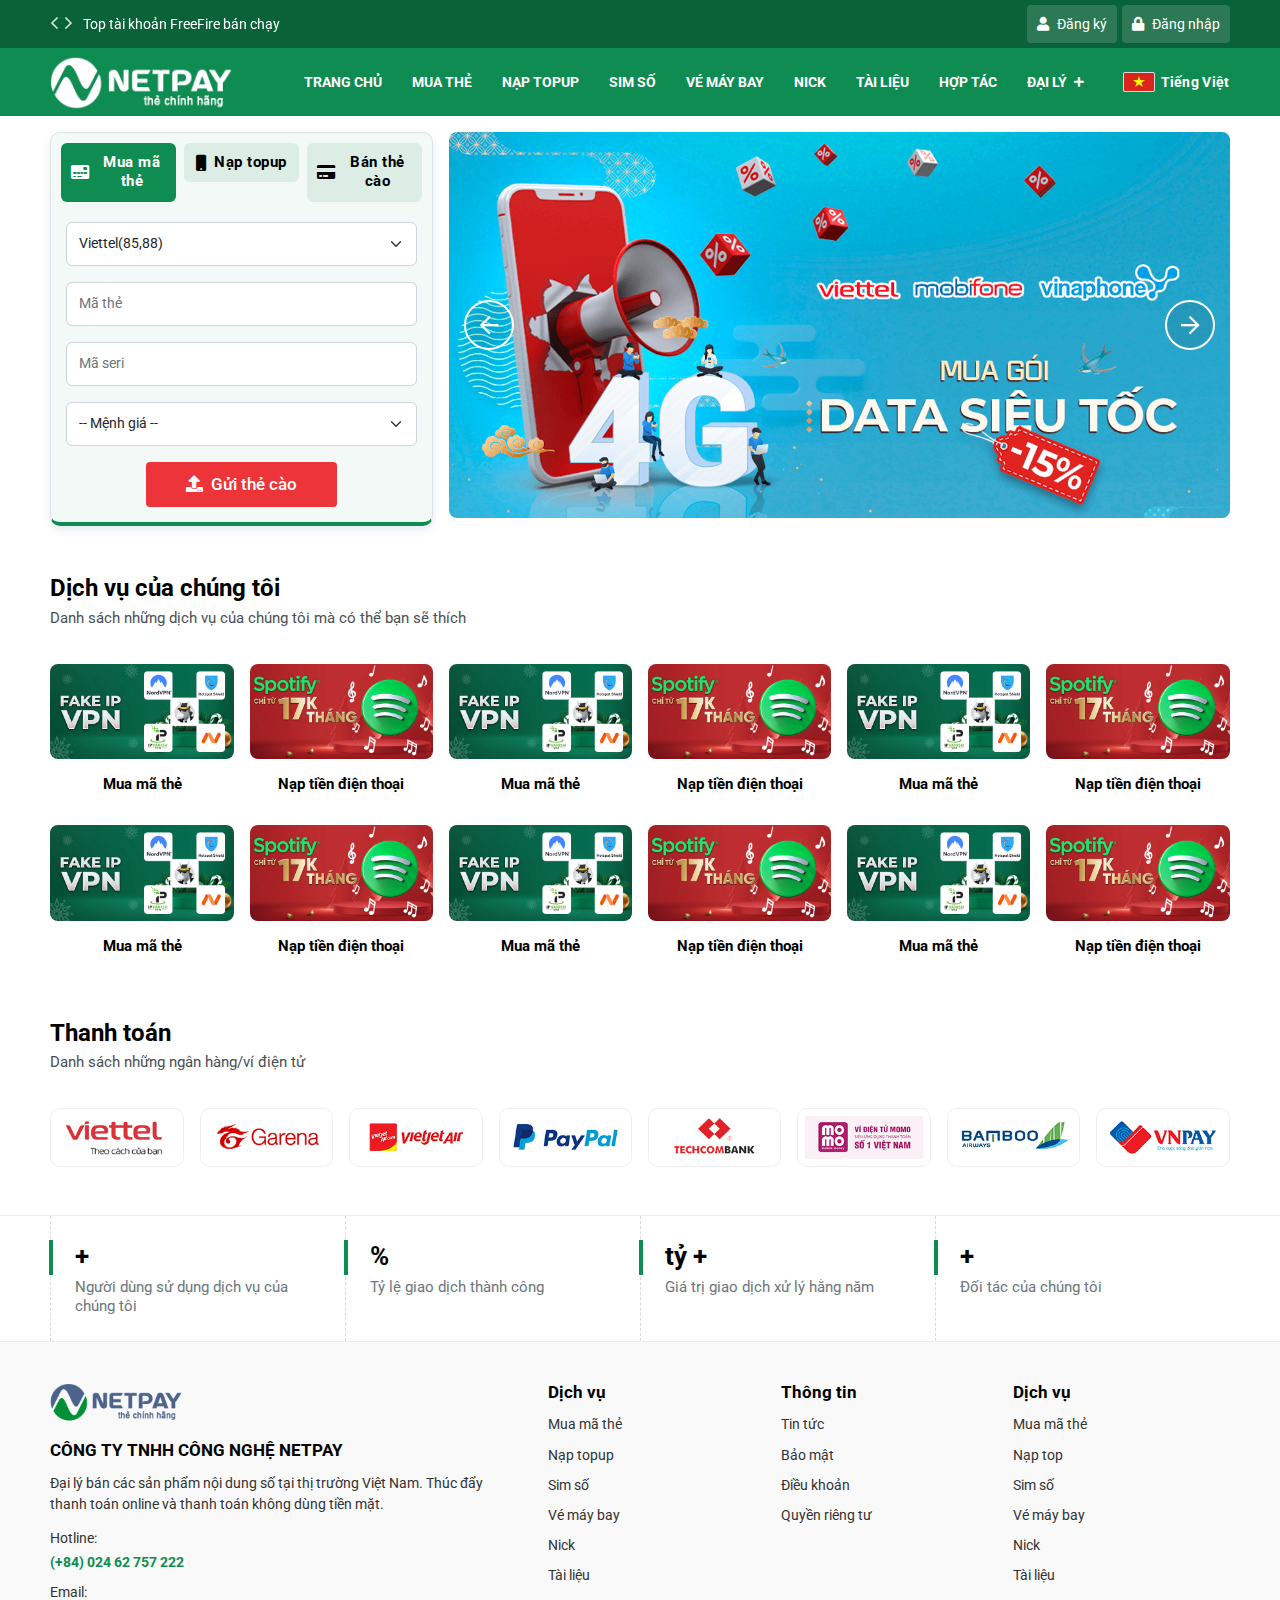
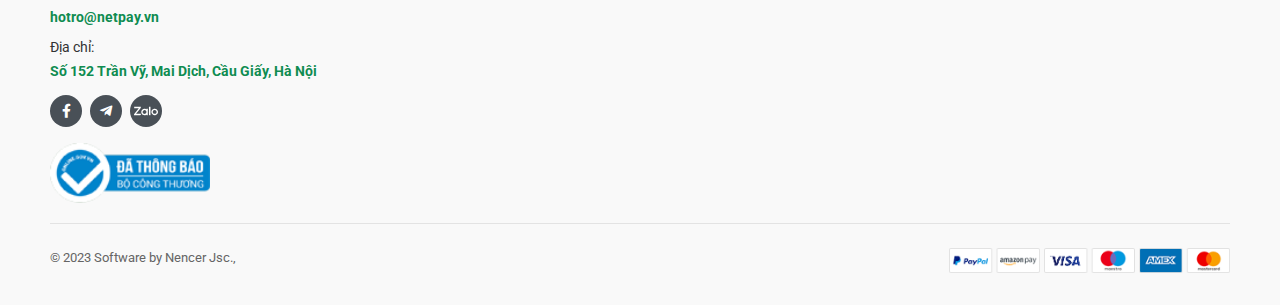
<file: index.html>
<!DOCTYPE html>
<html lang="vi">
<head>
	<meta charset="UTF-8">
	<meta name="viewport"
		  content="width=device-width, user-scalable=no, initial-scale=1.0, maximum-scale=1.0, minimum-scale=1.0">

	<title>Template Netpay</title>
	<meta name="description" content="Template Netpay">
	<meta name="author" content="">

	<meta property="og:title" content="Template Netpay">
	<meta property="og:type" content="website">
	<meta property="og:url" content="">
	<meta property="og:description" content="Template Netpay">
	<meta property="og:image" content="">

	<link rel="preconnect" href="https://fonts.googleapis.com">
	<link rel="preconnect" href="https://fonts.gstatic.com" crossorigin>
	<link href="https://fonts.googleapis.com/css2?family=Roboto:ital,wght@0,100;0,200;0,300;0,400;0,500;0,600;0,700;0,800;0,900;1,100;1,200;1,300;1,400;1,500;1,600;1,700;1,800;1,900&display=swap" rel="stylesheet">

	<link rel="icon" href="/assets/images/favicon.png">
	<link rel="apple-touch-icon" href="/assets/images/favicon.png">
	<link rel="stylesheet" href="./assets/plugins/bootstrap/css/bootstrap.min.css">
	<link rel="stylesheet" href="./assets/plugins/swiper/swiper-bundle.min.css">
	<link rel="stylesheet" href="./assets/plugins/fancybox/fancybox.min.css">
	<link rel="stylesheet" href="./assets/fonts/fontawesome/css/all.min.css">
	<link rel="stylesheet" href="./assets/css/style.css">
	<link rel="stylesheet" href="./assets/css/base.css">

	<style>
		:root {
			--primary-color: #0f8c51;
			--primary-hover: #0a6238;
			--primary-rgb: 15, 140, 81;

			--secondary-color: #4C638B;
			--secondary-hover: #2e4264;
			--secondary-rgb: 76, 99, 139;
		}
	</style>
</head>
<body>

<div id="header" class="header transition-default">
	<div class="header-top transition-default">
		<div class="container">
			<div class="row align-items-center">
				<div class="col-lg-6">
					<div class="header-slider d-flex align-items-center" id="header-slider">
						<div class="header-buttons d-flex align-items-center">
							<div class="header-button-prev text-white transition-default">
								<i class="fal fa-angle-left"></i>
							</div>
							<div class="header-button-next text-white transition-default">
								<i class="fal fa-angle-right"></i>
							</div>
						</div>
						<div class="swiper">
							<div class="swiper-wrapper h-auto">
								<div class="swiper-slide h-auto">
									<a href="" class="d-inline-block align-middle text-white">Top tài khoản FreeFire bán
																							  chạy</a>
								</div>
								<div class="swiper-slide h-auto">
									<a href="" class="d-inline-block align-middle text-white">Top tài khoản Liên quân
																							  bán chạy</a>
								</div>
								<div class="swiper-slide h-auto">
									<a href="" class="d-inline-block align-middle text-white">Top tài khoản giá rẻ</a>
								</div>
								<div class="swiper-slide h-auto">
									<a href="" class="d-inline-block align-middle text-white">Top sự kiện khuyến mãi</a>
								</div>
							</div>
						</div>
					</div>
				</div>
				<div class="col-lg-6">
					<div class="header-users d-flex align-items-center justify-content-end">
						<a href="" class="header-users_btn text-white d-flex align-items-center transition-default">
							<i class="fas fa-user"></i> Đăng ký
						</a>
						<a href="" class="header-users_btn text-white d-flex align-items-center transition-default">
							<i class="fas fa-lock"></i> Đăng nhập
						</a>

						<!--
						<a href="" class="header-users_btn text-white d-flex align-items-center transition-default">
							<i class="fas fa-wallet"></i> Số dư <b>1.000.000đ</b>
						</a>
						<div class="header-users_list position-relative">
							<a href="" class="header-users_btn text-white d-flex align-items-center transition-default">
								<i class="fas fa-user"></i> Tài khoản
							</a>
							<ul class="list-unstyled mb-0 position-absolute zi-2 bg-white d-flex flex-column transition-default border start-50 translate-middle-x">
								<li>
									<a href="" class="d-flex align-items-center position-relative transition-default">
										Đăng ký
									</a>
								</li>
								<li>
									<a href="" class="d-flex align-items-center position-relative transition-default">
										Đăng nhập
									</a>
								</li>
								<li>
									<a href="" class="d-flex align-items-center position-relative transition-default">
										Thông tin tài khoản
									</a>
								</li>
								<li>
									<a href="" class="d-flex align-items-center position-relative transition-default">
										Thông tin tài khoản
									</a>
								</li>
								<li>
									<a href="" class="d-flex align-items-center position-relative transition-default">
										Thông tin tài khoản
									</a>
								</li>
								<li>
									<a href="" class="d-flex align-items-center position-relative transition-default">
										Thông tin tài khoản
									</a>
								</li>
							</ul>
						</div>
						-->
					</div>
				</div>
			</div>
		</div>
	</div>
	<div class="header-bottom transition-default">
		<div class="container">
			<div class="d-flex align-items-center">
				<div class="header-hamburger" id="call-navigation"><span></span></div>
				<a class="header-logo position-relative" href="./index.html">
					<img src="./assets/images/logo-white.png" height="55px"
						 class="mw-100 header-logo_is--noSticky transition-default" alt="">
					<img src="./assets/images/logo.png" height="55px"
						 class="mw-100 header-logo_is--sticky position-absolute translate-middle-y top-50 start-0 transition-default"
						 alt="">
				</a>
				<div class="header-navigation ms-auto">
					<ul class="list-unstyled mb-0 d-flex align-items-center">
						<li class="d-lg-none d-inline-block navigation-logo text-center position-relative">
							<a href="/"
							   class="d-flex align-items-center text-uppercase fw-bold text-white transition-default">
								<img src="./assets/images/logo.png" height="55px" class="mw-100" alt="">
							</a>
						</li>
						<li class="position-relative">
							<a href=""
							   class="d-flex align-items-center text-uppercase fw-bold text-white transition-default">
								Trang chủ
							</a>
						</li>
						<li class="position-relative">
							<a href=""
							   class="d-flex align-items-center text-uppercase fw-bold text-white transition-default">
								Mua thẻ
							</a>
						</li>
						<li class="position-relative">
							<a href=""
							   class="d-flex align-items-center text-uppercase fw-bold text-white transition-default">
								Nạp Topup
							</a>
						</li>
						<li class="position-relative">
							<a href=""
							   class="d-flex align-items-center text-uppercase fw-bold text-white transition-default">
								Sim số
							</a>
						</li>
						<li class="position-relative">
							<a href=""
							   class="d-flex align-items-center text-uppercase fw-bold text-white transition-default">
								Vé máy bay
							</a>
						</li>
						<li class="position-relative">
							<a href=""
							   class="d-flex align-items-center text-uppercase fw-bold text-white transition-default">
								Nick
							</a>
						</li>
						<li class="position-relative">
							<a href=""
							   class="d-flex align-items-center text-uppercase fw-bold text-white transition-default">
								Tài liệu
							</a>
						</li>
						<li class="position-relative">
							<a href=""
							   class="d-flex align-items-center text-uppercase fw-bold text-white transition-default">
								Hợp tác
							</a>
						</li>
						<li class="position-relative">
							<a href=""
							   class="d-flex align-items-center text-uppercase fw-bold text-white transition-default">
								Đại lý
								<i class="fas fa-plus"></i>
							</a>
							<ul class="list-unstyled mb-0 position-absolute zi-2 bg-white d-flex flex-column transition-default border start-50 translate-middle-x">
								<li class="position-relative">
									<a href="" class="d-flex align-items-center position-relative transition-default">
										Bảng giá thẻ cào
									</a>
								</li>
								<li class="position-relative">
									<a href="" class="d-flex align-items-center position-relative transition-default">
										Bảng giá nạp topup
									</a>
								</li>
								<li class="position-relative">
									<a href="" class="d-flex align-items-center position-relative transition-default">
										Tài liệu API
									</a>
								</li>
								<li class="position-relative">
									<a href="" class="d-flex align-items-center position-relative transition-default">
										Đăng ký đại lý
									</a>
								</li>
							</ul>
						</li>
					</ul>
				</div>
				<div class="header-language position-relative">
					<a href="javascript:void(0)"
					   class="header-language_button d-flex align-items-center text-white fw-bold transition-default">
						<img src="./assets/images/language/vn.webp" class="img-fluid transition-default" alt="">
						<span>
							Tiếng Việt
						</span>
					</a>
					<div class="header-language_list position-absolute d-flex flex-column bg-white transition-default start-50 translate-middle-x zi-2 border">
						<a href="javascript:void(0)" class="header-language_list--item">
							<img src="./assets/images/language/vn.webp" class="img-fluid" alt="">
							Tiếng Việt
						</a>
						<a href="javascript:void(0)" class="header-language_list--item">
							<img src="./assets/images/language/en.webp" class="img-fluid" alt="">
							English
						</a>
						<a href="javascript:void(0)" class="header-language_list--item">
							<img src="./assets/images/language/cn.webp" class="img-fluid" alt="">
							中国
						</a>
					</div>
				</div>
				<div class="header-users_mobile">
					<a href="javascript:void(0)" id="call-users" class="header-users_btn">
						<i class="fas fa-user"></i>
					</a>
					<ul class="list-unstyled mb-0">
						<li class="users-logo text-center">
							<a href="/" class="text-center d-inline-block align-middle">
								<img src="./assets/images/logo.png"
									 height="40px" class="mw-100" alt="">
							</a>
						</li>
						<li class="users-btn">
							<a href="" class="">
								<i class="fas fa-wallet"></i> Số dư <b class="ms-auto">1.000.000đ</b>
							</a>
						</li>
						<li>
							<a href="">
								Đăng ký
							</a>
						</li>
						<li>
							<a href="">
								Đăng nhập
							</a>
						</li>
						<li>
							<a href="">
								Thông tin tài khoản
							</a>
						</li>
						<li>
							<a href="">
								Thông tin tài khoản
							</a>
						</li>
						<li>
							<a href="">
								Thông tin tài khoản
							</a>
						</li>
						<li>
							<a href="">
								Thông tin tài khoản
							</a>
						</li>
						<li>
							<a href="">
								Thông tin tài khoản
							</a>
						</li>
						<li>
							<a href="">
								Thông tin tài khoản
							</a>
						</li>
					</ul>
				</div>
			</div>
		</div>
	</div>
	<div class="header-overlay" id="header-overlay"></div>
</div>

<div id="main" class="main">
	<div class="section-hero my-3">
		<div class="container">
			<div class="row g-3">
				<div class="col-12">
					<div class="row g-3">
						<div class="col-xl-4 order-2 order-xl-1">
							<div class="hero-form bg-white border position-relative overflow-hidden">
								<div class="hero-form_header position-relative">
									<div class="hero-form_tab">
										<ul class="nav nav-tabs flex-nowrap border-bottom-0">
											<li class="nav-item flex-grow-1 w-100">
												<a href="#mua-ma-the" data-bs-toggle="tab"
												   class="nav-link position-relative active mb-0 border-0 d-flex align-content-center justify-content-center text-center">
													<div class="hero-form_icon">
														<i class="fas fa-credit-card-front"></i>
													</div>
													<div class="hero-form_title fw-bold">
														Mua mã thẻ
													</div>
												</a>
											</li>
											<li class="nav-item flex-grow-1 w-100">
												<a href="#topup" data-bs-toggle="tab"
												   class="nav-link position-relative mb-0 border-0 d-flex align-content-center justify-content-center text-center">
													<div class="hero-form_icon">
														<i class="fas fa-mobile"></i>
													</div>
													<div class="hero-form_title fw-bold">
														Nạp topup
													</div>
												</a>
											</li>
											<li class="nav-item flex-grow-1 w-100">
												<a href="#the-cao" data-bs-toggle="tab"
												   class="nav-link position-relative mb-0 border-0 d-flex align-content-center justify-content-center text-center">
													<div class="hero-form_icon">
														<i class="fas fa-credit-card"></i>
													</div>
													<div class="hero-form_title fw-bold">
														Bán thẻ cào
													</div>
												</a>
											</li>
										</ul>
									</div>
								</div>
								<div class="hero-form_body">
									<div class="tab-content">
										<div class="tab-pane fade active show" id="mua-ma-the">
											<form action="">
												<div class="row g-3">
													<div class="col-12">
														<div class="form-item">
															<select name="" class="form-select" id="">
																<option data-index="0" selected value="">
																	Viettel(85,88)
																</option>
																<option data-index="1" value="">Vina(88,91)</option>
																<option data-index="2" value="">Mobifone(77,80)</option>
																<option data-index="3" value="">Vietnammobi(85,88)
																</option>
																<option data-index="4" value="">Zing</option>
																<option data-index="5" value="">GATE</option>
															</select>
														</div>
													</div>
													<div class="col-12">
														<div class="form-item">
															<input type="text" class="form-control"
																   placeholder="Mã thẻ">
														</div>
													</div>
													<div class="col-12">
														<div class="form-item">
															<input type="text" class="form-control"
																   placeholder="Mã seri">
														</div>
													</div>
													<div class="col-12">
														<div class="form-item">
															<select name="" class="form-select" id="">
																<option data-index="0" selected value="">-- Mệnh giá
																										 --
																</option>
																<option data-index="1" value="">10,000 đ</option>
																<option data-index="2" value="">20,000 đ</option>
																<option data-index="3" value="">30,000 đ</option>
																<option data-index="4" value="">50,000 đ</option>
																<option data-index="5" value="">100,000 đ</option>
																<option data-index="6" value="">200,000 đ</option>
																<option data-index="7" value="">300,000 đ</option>
																<option data-index="8" value="">500,000 đ</option>
																<option data-index="9" value="">1,000,000 đ</option>
															</select>
														</div>
													</div>
												</div>
												<div class="text-center mt-3">
													<button type="submit" class="button-theme button-theme_secondary">
														<i class="fas fa-upload"></i>
														Gửi thẻ cào
													</button>
												</div>
											</form>
										</div>
									</div>
									<div class="tab-content">
										<div class="tab-pane fade" id="topup">
											<form action="">
												<div class="row g-3">
													<div class="col-12">
														<div class="form-item">
															<select name="" class="form-select" id="">
																<option data-index="0" selected value="">
																	Viettel(85,88)
																</option>
																<option data-index="1" value="">Vina(88,91)</option>
																<option data-index="2" value="">Mobifone(77,80)</option>
																<option data-index="3" value="">Vietnammobi(85,88)
																</option>
																<option data-index="4" value="">Zing</option>
																<option data-index="5" value="">GATE</option>
															</select>
														</div>
													</div>
													<div class="col-12">
														<div class="form-item form-icon">
															<input type="text" class="form-control"
																   placeholder="Mã thẻ">
														</div>
													</div>
													<div class="col-12">
														<div class="form-item form-icon">
															<input type="text" class="form-control"
																   placeholder="Mã seri">
														</div>
													</div>
													<div class="col-12" id="menhGia">
														<div class="form-item">
															<select name="" class="form-select" id="">
																<option data-index="0" selected value="">-- Mệnh giá
																										 --
																</option>
																<option data-index="1" value="">10,000 đ</option>
																<option data-index="2" value="">20,000 đ</option>
																<option data-index="3" value="">30,000 đ</option>
																<option data-index="4" value="">50,000 đ</option>
																<option data-index="5" value="">100,000 đ</option>
																<option data-index="6" value="">200,000 đ</option>
																<option data-index="7" value="">300,000 đ</option>
																<option data-index="8" value="">500,000 đ</option>
																<option data-index="9" value="">1,000,000 đ</option>
															</select>
														</div>
													</div>
												</div>
												<div class="text-center mt-3">
													<button type="submit" class="button-theme button-theme_primary">
														<i class="fas fa-upload"></i>
														Gửi thẻ cào
													</button>
												</div>
											</form>
										</div>
									</div>
									<div class="tab-content">
										<div class="tab-pane fade" id="the-cao">
											<form action="">
												<div class="row g-3">
													<div class="col-12">
														<div class="form-item">
															<select name="" class="form-select" id="">
																<option data-index="0" selected value="">
																	Viettel(85,88)
																</option>
																<option data-index="1" value="">Vina(88,91)</option>
																<option data-index="2" value="">Mobifone(77,80)</option>
																<option data-index="3" value="">Vietnammobi(85,88)
																</option>
																<option data-index="4" value="">Zing</option>
																<option data-index="5" value="">GATE</option>
															</select>
														</div>
													</div>
													<div class="col-12">
														<div class="form-item form-icon">
															<input type="text" class="form-control"
																   placeholder="Mã thẻ">
														</div>
													</div>
													<div class="col-12">
														<div class="form-item form-icon">
															<input type="text" class="form-control"
																   placeholder="Mã seri">
														</div>
													</div>
													<div class="col-12" id="menhGia">
														<div class="form-item">
															<select name="" class="form-select" id="">
																<option data-index="0" selected value="">-- Mệnh giá
																										 --
																</option>
																<option data-index="1" value="">10,000 đ</option>
																<option data-index="2" value="">20,000 đ</option>
																<option data-index="3" value="">30,000 đ</option>
																<option data-index="4" value="">50,000 đ</option>
																<option data-index="5" value="">100,000 đ</option>
																<option data-index="6" value="">200,000 đ</option>
																<option data-index="7" value="">300,000 đ</option>
																<option data-index="8" value="">500,000 đ</option>
																<option data-index="9" value="">1,000,000 đ</option>
															</select>
														</div>
													</div>
												</div>
												<div class="text-center mt-3">
													<button type="submit" class="button-theme button-theme_primary">
														<i class="fas fa-upload"></i>
														Gửi thẻ cào
													</button>
												</div>
											</form>
										</div>
									</div>
								</div>
							</div>
						</div>
						<div class="col-xl-8 order-1 order-xl-2">
							<div class="section-hero_slider position-relative" id="hero-slider">
								<div class="swiper">
									<div class="swiper-wrapper h-auto">
										<div class="swiper-slide h-auto">
											<div class="section-hero_slider--item overflow-hidden position-relative">
												<img src="./assets/images/banner/banner-2.png" class="w-100 img-fluid"
													 alt="">
												<a href="" class="stretched-link"></a>
											</div>
										</div>
										<div class="swiper-slide h-auto">
											<div class="section-hero_slider--item overflow-hidden position-relative">
												<img src="./assets/images/banner/banner-3.png" class="w-100 img-fluid"
													 alt="">
												<a href="" class="stretched-link"></a>
											</div>
										</div>
										<div class="swiper-slide h-auto">
											<div class="section-hero_slider--item overflow-hidden position-relative">
												<img src="./assets/images/banner/banner-4.png" class="w-100 img-fluid"
													 alt="">
												<a href="" class="stretched-link"></a>
											</div>
										</div>
									</div>
								</div>
								<div class="section-hero_actions">
									<div class="section-hero_actions--prev position-absolute top-50 translate-middle-y zi-2 d-flex align-items-center justify-content-center text-white rounded-circle transition-default">
										<i class="far fa-arrow-left"></i>
									</div>
									<div class="section-hero_actions--next position-absolute top-50 translate-middle-y zi-2 d-flex align-items-center justify-content-center text-white rounded-circle transition-default">
										<i class="far fa-arrow-right"></i>
									</div>
								</div>
							</div>
						</div>
					</div>
				</div>
			</div>
		</div>
	</div>
	<div class="section-service section-gap_md">
		<div class="container">
			<div class="section-heading">
				<h2 class="heading-title">
					Dịch vụ của chúng tôi
				</h2>
				<div class="heading-description">
					Danh sách những dịch vụ của chúng tôi mà có thể bạn sẽ thích
				</div>
			</div>
			<div class="row g-3 row-cols-3 row-cols-md-4 row-cols-lg-6">
				<div class="col">
					<div class="service-item position-relative d-flex align-items-center flex-column h-100 rounded-3 transition-default">
						<div class="service-item_image flex-shrink-0 overflow-hidden rounded-3">
							<img src="./assets/images/banner/banner-5.png"
								 class="img-fluid object-fit-cover transition-default" alt="">
						</div>
						<div class="service-item_content d-flex flex-column">
							<div class="service-item_title transition-default">
								Mua mã thẻ
							</div>
						</div>
						<a href="" class="stretched-link"></a>
					</div>
				</div>
				<div class="col">
					<div class="service-item position-relative d-flex align-items-center flex-column h-100 rounded-3 transition-default">
						<div class="service-item_image flex-shrink-0 overflow-hidden rounded-3">
							<img src="./assets/images/banner/banner-6.png"
								 class="img-fluid object-fit-cover transition-default" alt="">
						</div>
						<div class="service-item_content d-flex flex-column">
							<div class="service-item_title transition-default">
								Nạp tiền điện thoại
							</div>
						</div>
						<a href="" class="stretched-link"></a>
					</div>
				</div>
				<div class="col">
					<div class="service-item position-relative d-flex align-items-center flex-column h-100 rounded-3 transition-default">
						<div class="service-item_image flex-shrink-0 overflow-hidden rounded-3">
							<img src="./assets/images/banner/banner-5.png"
								 class="img-fluid object-fit-cover transition-default" alt="">
						</div>
						<div class="service-item_content d-flex flex-column">
							<div class="service-item_title transition-default">
								Mua mã thẻ
							</div>
						</div>
						<a href="" class="stretched-link"></a>
					</div>
				</div>
				<div class="col">
					<div class="service-item position-relative d-flex align-items-center flex-column h-100 rounded-3 transition-default">
						<div class="service-item_image flex-shrink-0 overflow-hidden rounded-3">
							<img src="./assets/images/banner/banner-6.png"
								 class="img-fluid object-fit-cover transition-default" alt="">
						</div>
						<div class="service-item_content d-flex flex-column">
							<div class="service-item_title transition-default">
								Nạp tiền điện thoại
							</div>
						</div>
						<a href="" class="stretched-link"></a>
					</div>
				</div>
				<div class="col">
					<div class="service-item position-relative d-flex align-items-center flex-column h-100 rounded-3 transition-default">
						<div class="service-item_image flex-shrink-0 overflow-hidden rounded-3">
							<img src="./assets/images/banner/banner-5.png"
								 class="img-fluid object-fit-cover transition-default" alt="">
						</div>
						<div class="service-item_content d-flex flex-column">
							<div class="service-item_title transition-default">
								Mua mã thẻ
							</div>
						</div>
						<a href="" class="stretched-link"></a>
					</div>
				</div>
				<div class="col">
					<div class="service-item position-relative d-flex align-items-center flex-column h-100 rounded-3 transition-default">
						<div class="service-item_image flex-shrink-0 overflow-hidden rounded-3">
							<img src="./assets/images/banner/banner-6.png"
								 class="img-fluid object-fit-cover transition-default" alt="">
						</div>
						<div class="service-item_content d-flex flex-column">
							<div class="service-item_title transition-default">
								Nạp tiền điện thoại
							</div>
						</div>
						<a href="" class="stretched-link"></a>
					</div>
				</div>
				<div class="col">
					<div class="service-item position-relative d-flex align-items-center flex-column h-100 rounded-3 transition-default">
						<div class="service-item_image flex-shrink-0 overflow-hidden rounded-3">
							<img src="./assets/images/banner/banner-5.png"
								 class="img-fluid object-fit-cover transition-default" alt="">
						</div>
						<div class="service-item_content d-flex flex-column">
							<div class="service-item_title transition-default">
								Mua mã thẻ
							</div>
						</div>
						<a href="" class="stretched-link"></a>
					</div>
				</div>
				<div class="col">
					<div class="service-item position-relative d-flex align-items-center flex-column h-100 rounded-3 transition-default">
						<div class="service-item_image flex-shrink-0 overflow-hidden rounded-3">
							<img src="./assets/images/banner/banner-6.png"
								 class="img-fluid object-fit-cover transition-default" alt="">
						</div>
						<div class="service-item_content d-flex flex-column">
							<div class="service-item_title transition-default">
								Nạp tiền điện thoại
							</div>
						</div>
						<a href="" class="stretched-link"></a>
					</div>
				</div>
				<div class="col">
					<div class="service-item position-relative d-flex align-items-center flex-column h-100 rounded-3 transition-default">
						<div class="service-item_image flex-shrink-0 overflow-hidden rounded-3">
							<img src="./assets/images/banner/banner-5.png"
								 class="img-fluid object-fit-cover transition-default" alt="">
						</div>
						<div class="service-item_content d-flex flex-column">
							<div class="service-item_title transition-default">
								Mua mã thẻ
							</div>
						</div>
						<a href="" class="stretched-link"></a>
					</div>
				</div>
				<div class="col">
					<div class="service-item position-relative d-flex align-items-center flex-column h-100 rounded-3 transition-default">
						<div class="service-item_image flex-shrink-0 overflow-hidden rounded-3">
							<img src="./assets/images/banner/banner-6.png"
								 class="img-fluid object-fit-cover transition-default" alt="">
						</div>
						<div class="service-item_content d-flex flex-column">
							<div class="service-item_title transition-default">
								Nạp tiền điện thoại
							</div>
						</div>
						<a href="" class="stretched-link"></a>
					</div>
				</div>
				<div class="col">
					<div class="service-item position-relative d-flex align-items-center flex-column h-100 rounded-3 transition-default">
						<div class="service-item_image flex-shrink-0 overflow-hidden rounded-3">
							<img src="./assets/images/banner/banner-5.png"
								 class="img-fluid object-fit-cover transition-default" alt="">
						</div>
						<div class="service-item_content d-flex flex-column">
							<div class="service-item_title transition-default">
								Mua mã thẻ
							</div>
						</div>
						<a href="" class="stretched-link"></a>
					</div>
				</div>
				<div class="col">
					<div class="service-item position-relative d-flex align-items-center flex-column h-100 rounded-3 transition-default">
						<div class="service-item_image flex-shrink-0 overflow-hidden rounded-3">
							<img src="./assets/images/banner/banner-6.png"
								 class="img-fluid object-fit-cover transition-default" alt="">
						</div>
						<div class="service-item_content d-flex flex-column">
							<div class="service-item_title transition-default">
								Nạp tiền điện thoại
							</div>
						</div>
						<a href="" class="stretched-link"></a>
					</div>
				</div>
			</div>
		</div>
	</div>
	<div class="section-payments section-gap_md">
		<div class="container">
			<div class="section-heading">
				<h2 class="heading-title">
					Thanh toán
				</h2>
				<div class="heading-description">
					Danh sách những ngân hàng/ví điện tử
				</div>
			</div>
			<div class="row g-3 row-cols-3 row-cols-md-4 row-cols-lg-6 row-cols-xl-8">
				<div class="col">
					<div class="payment-item d-flex align-items-center justify-content-center position-relative">
						<img src="./assets/images/payments/viettel.jpg" class="img-fluid align-middle w-100" alt="">
						<a href="" class="stretched-link"></a>
					</div>
				</div>
				<div class="col">
					<div class="payment-item d-flex align-items-center justify-content-center position-relative">
						<img src="./assets/images/payments/garena.jpg" class="img-fluid align-middle w-100" alt="">
						<a href="" class="stretched-link"></a>
					</div>
				</div>
				<div class="col">
					<div class="payment-item d-flex align-items-center justify-content-center position-relative">
						<img src="./assets/images/payments/vietjet.jpg" class="img-fluid align-middle w-100" alt="">
						<a href="" class="stretched-link"></a>
					</div>
				</div>
				<div class="col">
					<div class="payment-item d-flex align-items-center justify-content-center position-relative">
						<img src="./assets/images/payments/paypal.jpg" class="img-fluid align-middle w-100" alt="">
						<a href="" class="stretched-link"></a>
					</div>
				</div>
				<div class="col">
					<div class="payment-item d-flex align-items-center justify-content-center position-relative">
						<img src="./assets/images/payments/techcombank.jpg" class="img-fluid align-middle w-100" alt="">
						<a href="" class="stretched-link"></a>
					</div>
				</div>
				<div class="col">
					<div class="payment-item d-flex align-items-center justify-content-center position-relative">
						<img src="./assets/images/payments/momo.jpg" class="img-fluid align-middle w-100" alt="">
						<a href="" class="stretched-link"></a>
					</div>
				</div>
				<div class="col">
					<div class="payment-item d-flex align-items-center justify-content-center position-relative">
						<img src="./assets/images/payments/bamboo.jpg" class="img-fluid align-middle w-100" alt="">
						<a href="" class="stretched-link"></a>
					</div>
				</div>
				<div class="col">
					<div class="payment-item d-flex align-items-center justify-content-center position-relative">
						<img src="./assets/images/payments/vnpay.jpg" class="img-fluid align-middle w-100" alt="">
						<a href="" class="stretched-link"></a>
					</div>
				</div>
			</div>
		</div>
	</div>
	<div class="section-counter bs-white" id="initCounter">
		<div class="container">
			<div class="counter-inner d-flex">
				<div class="counter-item d-flex flex-column position-relative initCounterItem">
					<div class="counter-item_title">
						<span class="initCounterItemValue" data-value="1000"></span>+
					</div>
					<div class="counter-item_description">
						Người dùng sử dụng dịch vụ của chúng tôi
					</div>
				</div>
				<div class="counter-item d-flex flex-column position-relative initCounterItem">
					<div class="counter-item_title">
						<span class="initCounterItemValue" data-value="99.9"></span>%
					</div>
					<div class="counter-item_description">
						Tỷ lệ giao dịch thành công
					</div>
				</div>
				<div class="counter-item d-flex flex-column position-relative initCounterItem">
					<div class="counter-item_title">
						<span class="initCounterItemValue" data-value="10"></span> tỷ +
					</div>
					<div class="counter-item_description">
						Giá trị giao dịch xử lý hằng năm
					</div>
				</div>
				<div class="counter-item d-flex flex-column position-relative initCounterItem">
					<div class="counter-item_title">
						<span class="initCounterItemValue" data-value="20"></span> +
					</div>
					<div class="counter-item_description">
						Đối tác của chúng tôi
					</div>
				</div>
			</div>
		</div>
	</div>
</div>

<footer id="footer" class="footer">
	<div class="container">
		<div class="footer-top">
			<div class="row g-4 g-lg-3">
				<div class="col-lg-5">
					<div class="footer-item">
						<div class="footer-logo">
							<a href="" class="d-inline-block align-middle">
								<img src="./assets/images/logo.png" height="40" class="mw-100" alt="">
							</a>
						</div>
						<div class="footer-title">
							CÔNG TY TNHH CÔNG NGHỆ NETPAY
						</div>
						<div class="footer-description">
							Đại lý bán các sản phẩm nội dung số tại thị trường Việt Nam. Thúc đẩy thanh toán online và
							thanh toán không dùng tiền mặt.
						</div>
						<div class="footer-contact d-flex flex-column">
							<div class="footer-contact_item d-flex flex-column">
								Hotline:
								<a href="">
									(+84) 024 62 757 222
								</a>
							</div>
							<div class="footer-contact_item d-flex flex-column">
								Email:
								<a href="">
									hotro@netpay.vn
								</a>
							</div>
							<div class="footer-contact_item d-flex flex-column">
								Địa chỉ:
								<a href="">
									Số 152 Trần Vỹ, Mai Dịch, Cầu Giấy, Hà Nội
								</a>
							</div>
						</div>
						<div class="footer-social d-flex align-items-center">
							<a href=""
							   class="footer-social_item d-flex align-items-center justify-content-center text-white transition-default">
								<i class="fab fa-facebook-f"></i>
							</a>
							<a href=""
							   class="footer-social_item d-flex align-items-center justify-content-center text-white transition-default">
								<i class="fab fa-telegram-plane"></i>
							</a>
							<a href=""
							   class="footer-social_item d-flex align-items-center justify-content-center text-white transition-default">
								<svg xmlns="http://www.w3.org/2000/svg" xml:space="preserve" width="1.29348in"
									 height="0.458531in" version="1.1" shape-rendering="geometricPrecision"
									 text-rendering="geometricPrecision" image-rendering="optimizeQuality"
									 fill-rule="evenodd" clip-rule="evenodd" viewBox="0 0 233.68 82.84">
									<path fill="#fff"
										  d="M145.99 77.44l0.08 -76.5 13.85 0c0,13.5 0,26.97 0,40.46 0,8.52 1.09,34.32 -0.35,40.87 1.34,-0.63 0.6,0.63 1.07,-1.69 0.03,-0.11 0,-2.16 0,-2.43 -0.19,-15.05 0.79,-73.03 -0.41,-77.48 -3.01,-0.79 -11.83,-1.04 -14.45,0.19 -0.57,3.61 -0.19,32.05 -0.19,38.14 0,6.09 -1.12,35.44 0.44,38.44l-0.03 -0zm-48.01 -44.56c-8.72,2.51 -16.34,10.82 -13.41,22.35 2.18,8.74 11.47,16.67 23.14,13.55 23.52,-6.31 13.72,-42.65 -9.7,-35.9l-0.03 0zm100.82 -0.79c-9.56,1.39 -17.51,10 -15.98,21.26 3.25,24.18 41.12,19.56 37.16,-5.85 -1.45,-9.18 -10.25,-17.02 -21.17,-15.41zm-52.84 45.35c0.63,6.72 7.38,4.48 13.55,4.84 1.45,-6.56 0.35,-32.35 0.35,-40.87 0,-13.5 0,-26.97 0,-40.46l-13.85 0 -0.08 76.5 0.03 0zm-144.12 -62.54l45 0 -42.76 53.28c-4.26,5.05 -4.34,7.1 -3.91,14.02l60.25 0.03c8.36,-0.08 7.05,-5.98 7.05,-13.09l-47.27 -0.19c1.04,-2.43 9.73,-12.51 12.02,-15.38l31.26 -39.21c3.74,-4.84 3.85,-7.46 3.85,-13.58l-65.49 0 0 14.15 0 -0.03zm193.9 3.91c-15.98,3.06 -29.97,17.92 -25.98,37.87 3.11,15.57 18.09,29.04 37.46,25.55 15.79,-2.87 29.26,-18.14 25.96,-37.18 -2.73,-15.68 -18.03,-29.94 -37.43,-26.23zm-74.54 58.25c3.17,5.9 1.67,5.11 13.33,5.11l0.22 -61.56 -13.25 0 0 3.72c-1.61,-0.3 -4.95,-2.46 -7.08,-3.31 -21.01,-8.2 -43.52,6.86 -43.8,29.37 -0.16,13.36 7.92,23.55 15.9,28.03 13.39,7.54 23.47,4.32 34.67,-1.39l0 0.03z"></path>
									</svg>
							</a>
						</div>
						<a href="" class="d-inline-block align-middle mt-3">
							<img src="./assets/images/bct.png" alt="" class="w-auto mw-100" height="60">
						</a>
					</div>
				</div>
				<div class="col-lg-7">
					<div class="row g-4 g-lg-3">
						<div class="col-lg-4 col-6">
							<div class="footer-item">
								<div class="footer-title">
									Dịch vụ
								</div>
								<div class="footer-list d-flex flex-column">
									<a href="">
										Mua mã thẻ
									</a>
									<a href="">
										Nạp topup
									</a>
									<a href="">
										Sim số
									</a>
									<a href="">
										Vé máy bay
									</a>
									<a href="">
										Nick
									</a>
									<a href="">
										Tài liệu
									</a>
								</div>
							</div>
						</div>
						<div class="col-lg-4 col-6">
							<div class="footer-item">
								<div class="footer-title">
									Thông tin
								</div>
								<div class="footer-list d-flex flex-column">
									<a href="">
										Tin tức
									</a>
									<a href="">
										Bảo mật
									</a>
									<a href="">
										Điều khoản
									</a>
									<a href="">
										Quyền riêng tư
									</a>
								</div>
							</div>
						</div>
						<div class="col-lg-4 col-6">
							<div class="footer-item">
								<div class="footer-title">
									Dịch vụ
								</div>
								<div class="footer-list d-flex flex-column">
									<a href="">
										Mua mã thẻ
									</a>
									<a href="">
										Nạp top
									</a>
									<a href="">
										Sim số
									</a>
									<a href="">
										Vé máy bay
									</a>
									<a href="">
										Nick
									</a>
									<a href="">
										Tài liệu
									</a>
								</div>
							</div>
						</div>
					</div>
				</div>
			</div>
		</div>
		<div class="footer-bottom">
			<div class="row flex-column-reverse flex-lg-row">
				<div class="col-lg-6 text-center text-lg-start mt-3 mt-lg-0">
					<a href="">
						© 2023 Software by Nencer Jsc.,
					</a>
				</div>
				<div class="col-lg-6">
					<div class="d-flex align-items-center justify-content-center justify-content-lg-end footer-bottom_images">
						<a href="" class="d-inline-block align-middle ms-3">
							<img src="./assets/images/payment.png" alt="" class="w-auto mw-100" height="25">
						</a>
					</div>
				</div>
			</div>
		</div>
	</div>
</footer>

<script type=" text/javascript" src="./assets/plugins/jquery.min.js"></script>
<script type="text/javascript"
		src="./assets/plugins/bootstrap/js/bootstrap.bundle.min.js"></script>
<script type="text/javascript" src="./assets/plugins/swiper/swiper-bundle.min.js"></script>
<script type="text/javascript" src="./assets/plugins/fancybox/fancybox.min.js"></script>
<script type="text/javascript" src="./assets/js/app.js"></script>
</body>
</html>
</file>
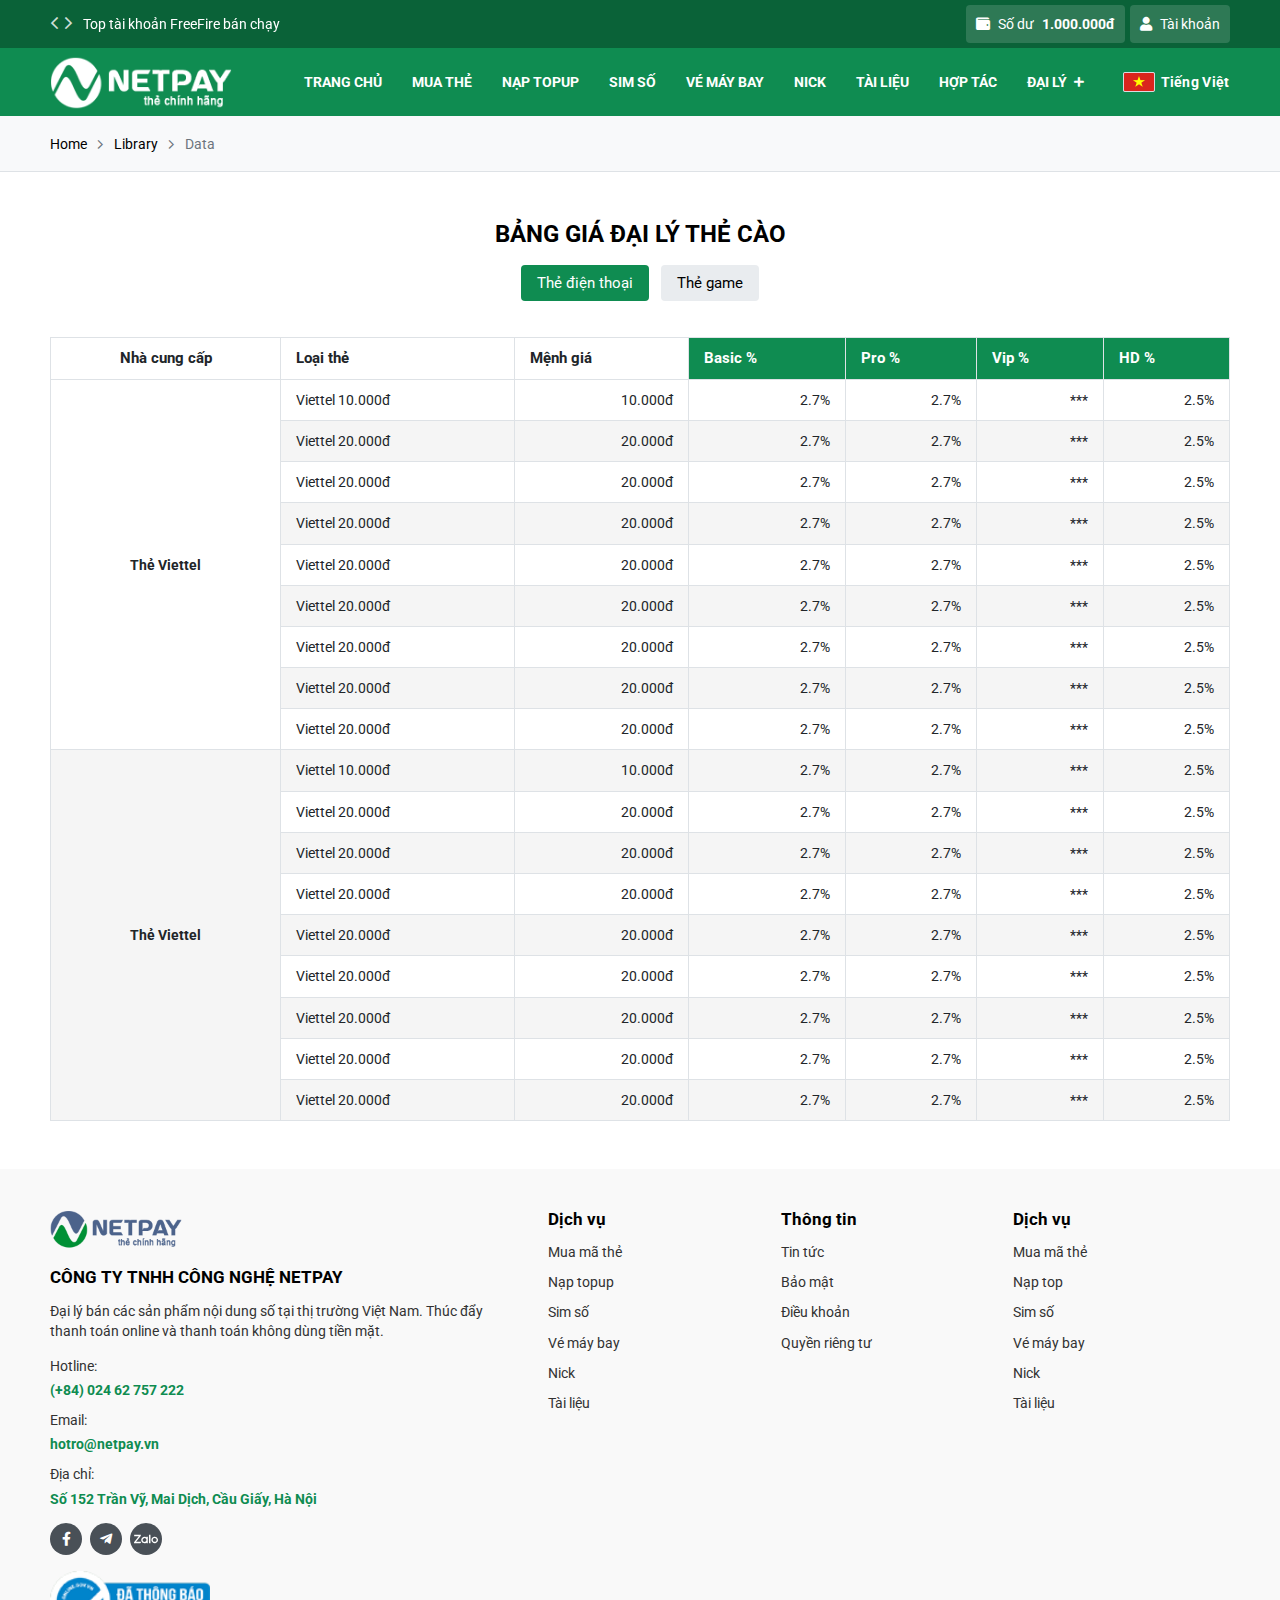
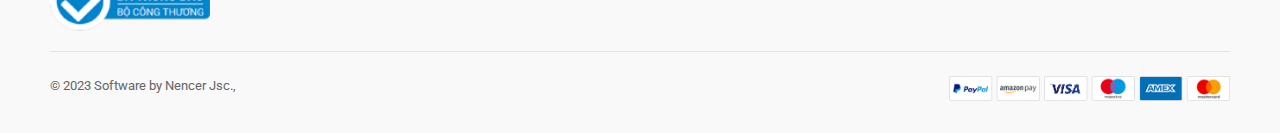
<file: bang-gia.html>
<!DOCTYPE html>
<html lang="vi">
<head>
	<meta charset="UTF-8">
	<meta name="viewport"
	      content="width=device-width, user-scalable=no, initial-scale=1.0, maximum-scale=1.0, minimum-scale=1.0">

	<title>Template Netpay</title>
	<meta name="description" content="Template Netpay">
	<meta name="author" content="">

	<meta property="og:title" content="Template Netpay">
	<meta property="og:type" content="website">
	<meta property="og:url" content="">
	<meta property="og:description" content="Template Netpay">
	<meta property="og:image" content="">

	<link rel="preconnect" href="https://fonts.googleapis.com">
	<link rel="preconnect" href="https://fonts.gstatic.com" crossorigin>
	<link href="https://fonts.googleapis.com/css2?family=Roboto:ital,wght@0,100;0,200;0,300;0,400;0,500;0,600;0,700;0,800;0,900;1,100;1,200;1,300;1,400;1,500;1,600;1,700;1,800;1,900&display=swap"
	      rel="stylesheet">

	<link rel="icon" href="/assets/images/favicon.png">
	<link rel="apple-touch-icon" href="/assets/images/favicon.png">
	<link rel="stylesheet" href="./assets/plugins/bootstrap/css/bootstrap.min.css">
	<link rel="stylesheet" href="./assets/plugins/swiper/swiper-bundle.min.css">
	<link rel="stylesheet" href="./assets/plugins/fancybox/fancybox.min.css">
	<link rel="stylesheet" href="./assets/fonts/fontawesome/css/all.min.css">
	<link rel="stylesheet" href="./assets/css/style.css">
	<link rel="stylesheet" href="./assets/css/base.css">

	<style>
        :root {
            --primary-color: #0f8c51;
            --primary-hover: #0a6238;
            --primary-rgb: 15, 140, 81;

            --secondary-color: #4C638B;
            --secondary-hover: #2e4264;
            --secondary-rgb: 76, 99, 139;
        }
	</style>
</head>
<body>

<div id="header" class="header transition-default">
	<div class="header-top transition-default">
		<div class="container">
			<div class="row align-items-center">
				<div class="col-lg-6">
					<div class="header-slider d-flex align-items-center" id="header-slider">
						<div class="header-buttons d-flex align-items-center">
							<div class="header-button-prev text-white transition-default">
								<i class="fal fa-angle-left"></i>
							</div>
							<div class="header-button-next text-white transition-default">
								<i class="fal fa-angle-right"></i>
							</div>
						</div>
						<div class="swiper">
							<div class="swiper-wrapper h-auto">
								<div class="swiper-slide h-auto">
									<a href="" class="d-inline-block align-middle text-white">Top tài khoản FreeFire bán
										chạy</a>
								</div>
								<div class="swiper-slide h-auto">
									<a href="" class="d-inline-block align-middle text-white">Top tài khoản Liên quân
										bán chạy</a>
								</div>
								<div class="swiper-slide h-auto">
									<a href="" class="d-inline-block align-middle text-white">Top tài khoản giá rẻ</a>
								</div>
								<div class="swiper-slide h-auto">
									<a href="" class="d-inline-block align-middle text-white">Top sự kiện khuyến mãi</a>
								</div>
							</div>
						</div>
					</div>
				</div>
				<div class="col-lg-6">
					<div class="header-users d-flex align-items-center justify-content-end">
						<!--
						<a href="" class="header-users_btn text-white d-flex align-items-center transition-default">
							<i class="fas fa-user"></i> Đăng ký
						</a>
						<a href="" class="header-users_btn text-white d-flex align-items-center transition-default">
							<i class="fas fa-lock"></i> Đăng nhập
						</a>
						-->

						<a href="" class="header-users_btn text-white d-flex align-items-center transition-default">
							<i class="fas fa-wallet"></i> Số dư <b>1.000.000đ</b>
						</a>
						<div class="header-users_list position-relative">
							<a href="" class="header-users_btn text-white d-flex align-items-center transition-default">
								<i class="fas fa-user"></i> Tài khoản
							</a>
							<ul class="list-unstyled mb-0 position-absolute zi-2 bg-white d-flex flex-column transition-default border start-50 translate-middle-x">
								<li>
									<a href="" class="d-flex align-items-center position-relative transition-default">
										Đăng ký
									</a>
								</li>
								<li>
									<a href="" class="d-flex align-items-center position-relative transition-default">
										Đăng nhập
									</a>
								</li>
								<li>
									<a href="" class="d-flex align-items-center position-relative transition-default">
										Thông tin tài khoản
									</a>
								</li>
								<li>
									<a href="" class="d-flex align-items-center position-relative transition-default">
										Thông tin tài khoản
									</a>
								</li>
								<li>
									<a href="" class="d-flex align-items-center position-relative transition-default">
										Thông tin tài khoản
									</a>
								</li>
								<li>
									<a href="" class="d-flex align-items-center position-relative transition-default">
										Thông tin tài khoản
									</a>
								</li>
							</ul>
						</div>
					</div>
				</div>
			</div>
		</div>
	</div>
	<div class="header-bottom transition-default">
		<div class="container">
			<div class="d-flex align-items-center">
				<div class="header-hamburger" id="call-navigation"><span></span></div>
				<a class="header-logo position-relative" href="./index.html">
					<img src="./assets/images/logo-white.png" height="55px"
					     class="mw-100 header-logo_is--noSticky transition-default" alt="">
					<img src="./assets/images/logo.png" height="55px"
					     class="mw-100 header-logo_is--sticky position-absolute translate-middle-y top-50 start-0 transition-default"
					     alt="">
				</a>
				<div class="header-navigation ms-auto">
					<ul class="list-unstyled mb-0 d-flex align-items-center">
						<li class="d-lg-none d-inline-block navigation-logo text-center position-relative">
							<a href="/"
							   class="d-flex align-items-center text-uppercase fw-bold text-white transition-default">
								<img src="./assets/images/logo.png" height="55px" class="mw-100" alt="">
							</a>
						</li>
						<li class="position-relative">
							<a href=""
							   class="d-flex align-items-center text-uppercase fw-bold text-white transition-default">
								Trang chủ
							</a>
						</li>
						<li class="position-relative">
							<a href=""
							   class="d-flex align-items-center text-uppercase fw-bold text-white transition-default">
								Mua thẻ
							</a>
						</li>
						<li class="position-relative">
							<a href=""
							   class="d-flex align-items-center text-uppercase fw-bold text-white transition-default">
								Nạp Topup
							</a>
						</li>
						<li class="position-relative">
							<a href=""
							   class="d-flex align-items-center text-uppercase fw-bold text-white transition-default">
								Sim số
							</a>
						</li>
						<li class="position-relative">
							<a href=""
							   class="d-flex align-items-center text-uppercase fw-bold text-white transition-default">
								Vé máy bay
							</a>
						</li>
						<li class="position-relative">
							<a href=""
							   class="d-flex align-items-center text-uppercase fw-bold text-white transition-default">
								Nick
							</a>
						</li>
						<li class="position-relative">
							<a href=""
							   class="d-flex align-items-center text-uppercase fw-bold text-white transition-default">
								Tài liệu
							</a>
						</li>
						<li class="position-relative">
							<a href=""
							   class="d-flex align-items-center text-uppercase fw-bold text-white transition-default">
								Hợp tác
							</a>
						</li>
						<li class="position-relative">
							<a href=""
							   class="d-flex align-items-center text-uppercase fw-bold text-white transition-default">
								Đại lý
								<i class="fas fa-plus"></i>
							</a>
							<ul class="list-unstyled mb-0 position-absolute zi-2 bg-white d-flex flex-column transition-default border start-50 translate-middle-x">
								<li class="position-relative">
									<a href="" class="d-flex align-items-center position-relative transition-default">
										Bảng giá thẻ cào
									</a>
								</li>
								<li class="position-relative">
									<a href="" class="d-flex align-items-center position-relative transition-default">
										Bảng giá nạp topup
									</a>
								</li>
								<li class="position-relative">
									<a href="" class="d-flex align-items-center position-relative transition-default">
										Tài liệu API
									</a>
								</li>
								<li class="position-relative">
									<a href="" class="d-flex align-items-center position-relative transition-default">
										Đăng ký đại lý
									</a>
								</li>
							</ul>
						</li>
					</ul>
				</div>
				<div class="header-language position-relative">
					<a href="javascript:void(0)"
					   class="header-language_button d-flex align-items-center text-white fw-bold transition-default">
						<img src="./assets/images/language/vn.webp" class="img-fluid transition-default" alt="">
						<span>
							Tiếng Việt
						</span>
					</a>
					<div class="header-language_list position-absolute d-flex flex-column bg-white transition-default start-50 translate-middle-x zi-2 border">
						<a href="javascript:void(0)" class="header-language_list--item">
							<img src="./assets/images/language/vn.webp" class="img-fluid" alt="">
							Tiếng Việt
						</a>
						<a href="javascript:void(0)" class="header-language_list--item">
							<img src="./assets/images/language/en.webp" class="img-fluid" alt="">
							English
						</a>
						<a href="javascript:void(0)" class="header-language_list--item">
							<img src="./assets/images/language/cn.webp" class="img-fluid" alt="">
							中国
						</a>
					</div>
				</div>
				<div class="header-users_mobile">
					<a href="javascript:void(0)" id="call-users" class="header-users_btn">
						<i class="fas fa-user"></i>
					</a>
					<ul class="list-unstyled mb-0">
						<li class="users-logo text-center">
							<a href="/" class="text-center d-inline-block align-middle">
								<img src="./assets/images/logo.png"
								     height="40px" class="mw-100" alt="">
							</a>
						</li>
						<li class="users-btn">
							<a href="" class="">
								<i class="fas fa-wallet"></i> Số dư <b class="ms-auto">1.000.000đ</b>
							</a>
						</li>
						<li>
							<a href="">
								Đăng ký
							</a>
						</li>
						<li>
							<a href="">
								Đăng nhập
							</a>
						</li>
						<li>
							<a href="">
								Thông tin tài khoản
							</a>
						</li>
						<li>
							<a href="">
								Thông tin tài khoản
							</a>
						</li>
						<li>
							<a href="">
								Thông tin tài khoản
							</a>
						</li>
						<li>
							<a href="">
								Thông tin tài khoản
							</a>
						</li>
						<li>
							<a href="">
								Thông tin tài khoản
							</a>
						</li>
						<li>
							<a href="">
								Thông tin tài khoản
							</a>
						</li>
					</ul>
				</div>
			</div>
		</div>
	</div>
	<div class="header-overlay" id="header-overlay"></div>
</div>

<div id="main" class="main">
	<div class="section-breadcrumb py-3 bg-light border-bottom">
		<div class="container">
			<ol class="breadcrumb mb-0">
				<li class="breadcrumb-item"><a href="#">Home</a></li>
				<li class="breadcrumb-item"><a href="#">Library</a></li>
				<li class="breadcrumb-item active">Data</li>
			</ol>
		</div>
	</div>
	<div class="section-table_price section-gap_md">
		<div class="container">
			<div class="section-heading text-center">
				<h1 class="heading-title">
					BẢNG GIÁ ĐẠI LÝ THẺ CÀO
				</h1>
				<div class="heading-tabs mt-3">
					<div class="nav nav-tabs flex-nowrap justify-content-center border-bottom-0">
						<button class="nav-link border-0 mb-0 active" data-bs-toggle="tab"
						        data-bs-target="#tab-thedt" type="button">
							Thẻ điện thoại
						</button>
						<button class="nav-link border-0 mb-0" data-bs-toggle="tab" data-bs-target="#tab-thegame"
						        type="button">
							Thẻ game
						</button>
					</div>
				</div>
			</div>
			<div class="tab-content">
				<div class="tab-pane active fade show" id="tab-thedt">
					<div class="section-table">
						<div class="table-responsive">
							<table class="table table-bordered align-middle mb-0">
								<thead>
								<tr>
									<th class="text-center">
										Nhà cung cấp
									</th>
									<th>
										Loại thẻ
									</th>
									<th>
										Mệnh giá
									</th>
									<th class="primary-bg text-white">
										Basic %
									</th>
									<th class="primary-bg text-white">
										Pro %
									</th>
									<th class="primary-bg text-white">
										Vip %
									</th>
									<th class="primary-bg text-white">
										HD %
									</th>
								</tr>
								</thead>
								<tbody>
								<tr>
									<td class="text-center fw-bold" rowspan="9">
										Thẻ Viettel
									</td>
									<td>Viettel 10.000đ</td>
									<td class="text-end">10.000đ</td>
									<td class="text-end">2.7%</td>
									<td class="text-end">2.7%</td>
									<td class="text-end">***</td>
									<td class="text-end">2.5%</td>
								</tr>
								<tr>
									<td>Viettel 20.000đ</td>
									<td class="text-end">20.000đ</td>
									<td class="text-end">2.7%</td>
									<td class="text-end">2.7%</td>
									<td class="text-end">***</td>
									<td class="text-end">2.5%</td>
								</tr>
								<tr>
									<td>Viettel 20.000đ</td>
									<td class="text-end">20.000đ</td>
									<td class="text-end">2.7%</td>
									<td class="text-end">2.7%</td>
									<td class="text-end">***</td>
									<td class="text-end">2.5%</td>
								</tr>
								<tr>
									<td>Viettel 20.000đ</td>
									<td class="text-end">20.000đ</td>
									<td class="text-end">2.7%</td>
									<td class="text-end">2.7%</td>
									<td class="text-end">***</td>
									<td class="text-end">2.5%</td>
								</tr>
								<tr>
									<td>Viettel 20.000đ</td>
									<td class="text-end">20.000đ</td>
									<td class="text-end">2.7%</td>
									<td class="text-end">2.7%</td>
									<td class="text-end">***</td>
									<td class="text-end">2.5%</td>
								</tr>
								<tr>
									<td>Viettel 20.000đ</td>
									<td class="text-end">20.000đ</td>
									<td class="text-end">2.7%</td>
									<td class="text-end">2.7%</td>
									<td class="text-end">***</td>
									<td class="text-end">2.5%</td>
								</tr>
								<tr>
									<td>Viettel 20.000đ</td>
									<td class="text-end">20.000đ</td>
									<td class="text-end">2.7%</td>
									<td class="text-end">2.7%</td>
									<td class="text-end">***</td>
									<td class="text-end">2.5%</td>
								</tr>
								<tr>
									<td>Viettel 20.000đ</td>
									<td class="text-end">20.000đ</td>
									<td class="text-end">2.7%</td>
									<td class="text-end">2.7%</td>
									<td class="text-end">***</td>
									<td class="text-end">2.5%</td>
								</tr>
								<tr>
									<td>Viettel 20.000đ</td>
									<td class="text-end">20.000đ</td>
									<td class="text-end">2.7%</td>
									<td class="text-end">2.7%</td>
									<td class="text-end">***</td>
									<td class="text-end">2.5%</td>
								</tr>
								<tr>
									<td class="text-center fw-bold" rowspan="9">
										Thẻ Viettel
									</td>
									<td>Viettel 10.000đ</td>
									<td class="text-end">10.000đ</td>
									<td class="text-end">2.7%</td>
									<td class="text-end">2.7%</td>
									<td class="text-end">***</td>
									<td class="text-end">2.5%</td>
								</tr>
								<tr>
									<td>Viettel 20.000đ</td>
									<td class="text-end">20.000đ</td>
									<td class="text-end">2.7%</td>
									<td class="text-end">2.7%</td>
									<td class="text-end">***</td>
									<td class="text-end">2.5%</td>
								</tr>
								<tr>
									<td>Viettel 20.000đ</td>
									<td class="text-end">20.000đ</td>
									<td class="text-end">2.7%</td>
									<td class="text-end">2.7%</td>
									<td class="text-end">***</td>
									<td class="text-end">2.5%</td>
								</tr>
								<tr>
									<td>Viettel 20.000đ</td>
									<td class="text-end">20.000đ</td>
									<td class="text-end">2.7%</td>
									<td class="text-end">2.7%</td>
									<td class="text-end">***</td>
									<td class="text-end">2.5%</td>
								</tr>
								<tr>
									<td>Viettel 20.000đ</td>
									<td class="text-end">20.000đ</td>
									<td class="text-end">2.7%</td>
									<td class="text-end">2.7%</td>
									<td class="text-end">***</td>
									<td class="text-end">2.5%</td>
								</tr>
								<tr>
									<td>Viettel 20.000đ</td>
									<td class="text-end">20.000đ</td>
									<td class="text-end">2.7%</td>
									<td class="text-end">2.7%</td>
									<td class="text-end">***</td>
									<td class="text-end">2.5%</td>
								</tr>
								<tr>
									<td>Viettel 20.000đ</td>
									<td class="text-end">20.000đ</td>
									<td class="text-end">2.7%</td>
									<td class="text-end">2.7%</td>
									<td class="text-end">***</td>
									<td class="text-end">2.5%</td>
								</tr>
								<tr>
									<td>Viettel 20.000đ</td>
									<td class="text-end">20.000đ</td>
									<td class="text-end">2.7%</td>
									<td class="text-end">2.7%</td>
									<td class="text-end">***</td>
									<td class="text-end">2.5%</td>
								</tr>
								<tr>
									<td>Viettel 20.000đ</td>
									<td class="text-end">20.000đ</td>
									<td class="text-end">2.7%</td>
									<td class="text-end">2.7%</td>
									<td class="text-end">***</td>
									<td class="text-end">2.5%</td>
								</tr>
								</tbody>
							</table>
						</div>
					</div>
				</div>
				<div class="tab-pane fade" id="tab-thegame">
					<div class="section-table">
						<div class="table-responsive">
							<table class="table table-bordered align-middle mb-0">
								<thead>
								<tr>
									<th class="text-center">
										Nhà cung cấp
									</th>
									<th>
										Loại thẻ
									</th>
									<th>
										Mệnh giá
									</th>
									<th class="primary-bg text-white">
										Basic %
									</th>
									<th class="primary-bg text-white">
										Pro %
									</th>
									<th class="primary-bg text-white">
										Vip %
									</th>
									<th class="primary-bg text-white">
										HD %
									</th>
								</tr>
								</thead>
								<tbody>
								<tr>
									<td class="text-center fw-bold" rowspan="9">
										Thẻ Viettel
									</td>
									<td>Viettel 10.000đ</td>
									<td class="text-end">10.000đ</td>
									<td class="text-end">2.7%</td>
									<td class="text-end">2.7%</td>
									<td class="text-end">***</td>
									<td class="text-end">2.5%</td>
								</tr>
								<tr>
									<td>Viettel 20.000đ</td>
									<td class="text-end">20.000đ</td>
									<td class="text-end">2.7%</td>
									<td class="text-end">2.7%</td>
									<td class="text-end">***</td>
									<td class="text-end">2.5%</td>
								</tr>
								<tr>
									<td>Viettel 20.000đ</td>
									<td class="text-end">20.000đ</td>
									<td class="text-end">2.7%</td>
									<td class="text-end">2.7%</td>
									<td class="text-end">***</td>
									<td class="text-end">2.5%</td>
								</tr>
								<tr>
									<td>Viettel 20.000đ</td>
									<td class="text-end">20.000đ</td>
									<td class="text-end">2.7%</td>
									<td class="text-end">2.7%</td>
									<td class="text-end">***</td>
									<td class="text-end">2.5%</td>
								</tr>
								<tr>
									<td>Viettel 20.000đ</td>
									<td class="text-end">20.000đ</td>
									<td class="text-end">2.7%</td>
									<td class="text-end">2.7%</td>
									<td class="text-end">***</td>
									<td class="text-end">2.5%</td>
								</tr>
								<tr>
									<td>Viettel 20.000đ</td>
									<td class="text-end">20.000đ</td>
									<td class="text-end">2.7%</td>
									<td class="text-end">2.7%</td>
									<td class="text-end">***</td>
									<td class="text-end">2.5%</td>
								</tr>
								<tr>
									<td>Viettel 20.000đ</td>
									<td class="text-end">20.000đ</td>
									<td class="text-end">2.7%</td>
									<td class="text-end">2.7%</td>
									<td class="text-end">***</td>
									<td class="text-end">2.5%</td>
								</tr>
								<tr>
									<td>Viettel 20.000đ</td>
									<td class="text-end">20.000đ</td>
									<td class="text-end">2.7%</td>
									<td class="text-end">2.7%</td>
									<td class="text-end">***</td>
									<td class="text-end">2.5%</td>
								</tr>
								<tr>
									<td>Viettel 20.000đ</td>
									<td class="text-end">20.000đ</td>
									<td class="text-end">2.7%</td>
									<td class="text-end">2.7%</td>
									<td class="text-end">***</td>
									<td class="text-end">2.5%</td>
								</tr>
								<tr>
									<td class="text-center fw-bold" rowspan="9">
										Thẻ Viettel
									</td>
									<td>Viettel 10.000đ</td>
									<td class="text-end">10.000đ</td>
									<td class="text-end">2.7%</td>
									<td class="text-end">2.7%</td>
									<td class="text-end">***</td>
									<td class="text-end">2.5%</td>
								</tr>
								<tr>
									<td>Viettel 20.000đ</td>
									<td class="text-end">20.000đ</td>
									<td class="text-end">2.7%</td>
									<td class="text-end">2.7%</td>
									<td class="text-end">***</td>
									<td class="text-end">2.5%</td>
								</tr>
								<tr>
									<td>Viettel 20.000đ</td>
									<td class="text-end">20.000đ</td>
									<td class="text-end">2.7%</td>
									<td class="text-end">2.7%</td>
									<td class="text-end">***</td>
									<td class="text-end">2.5%</td>
								</tr>
								<tr>
									<td>Viettel 20.000đ</td>
									<td class="text-end">20.000đ</td>
									<td class="text-end">2.7%</td>
									<td class="text-end">2.7%</td>
									<td class="text-end">***</td>
									<td class="text-end">2.5%</td>
								</tr>
								<tr>
									<td>Viettel 20.000đ</td>
									<td class="text-end">20.000đ</td>
									<td class="text-end">2.7%</td>
									<td class="text-end">2.7%</td>
									<td class="text-end">***</td>
									<td class="text-end">2.5%</td>
								</tr>
								<tr>
									<td>Viettel 20.000đ</td>
									<td class="text-end">20.000đ</td>
									<td class="text-end">2.7%</td>
									<td class="text-end">2.7%</td>
									<td class="text-end">***</td>
									<td class="text-end">2.5%</td>
								</tr>
								<tr>
									<td>Viettel 20.000đ</td>
									<td class="text-end">20.000đ</td>
									<td class="text-end">2.7%</td>
									<td class="text-end">2.7%</td>
									<td class="text-end">***</td>
									<td class="text-end">2.5%</td>
								</tr>
								<tr>
									<td>Viettel 20.000đ</td>
									<td class="text-end">20.000đ</td>
									<td class="text-end">2.7%</td>
									<td class="text-end">2.7%</td>
									<td class="text-end">***</td>
									<td class="text-end">2.5%</td>
								</tr>
								<tr>
									<td>Viettel 20.000đ</td>
									<td class="text-end">20.000đ</td>
									<td class="text-end">2.7%</td>
									<td class="text-end">2.7%</td>
									<td class="text-end">***</td>
									<td class="text-end">2.5%</td>
								</tr>
								</tbody>
							</table>
						</div>
					</div>
				</div>
			</div>
		</div>
	</div>
</div>

<footer id="footer" class="footer">
	<div class="container">
		<div class="footer-top">
			<div class="row g-4 g-lg-3">
				<div class="col-lg-5">
					<div class="footer-item">
						<div class="footer-logo">
							<a href="" class="d-inline-block align-middle">
								<img src="./assets/images/logo.png" height="40" class="mw-100" alt="">
							</a>
						</div>
						<div class="footer-title">
							CÔNG TY TNHH CÔNG NGHỆ NETPAY
						</div>
						<div class="footer-description">
							Đại lý bán các sản phẩm nội dung số tại thị trường Việt Nam. Thúc đẩy thanh toán online và
							thanh toán không dùng tiền mặt.
						</div>
						<div class="footer-contact d-flex flex-column">
							<div class="footer-contact_item d-flex flex-column">
								Hotline:
								<a href="">
									(+84) 024 62 757 222
								</a>
							</div>
							<div class="footer-contact_item d-flex flex-column">
								Email:
								<a href="">
									hotro@netpay.vn
								</a>
							</div>
							<div class="footer-contact_item d-flex flex-column">
								Địa chỉ:
								<a href="">
									Số 152 Trần Vỹ, Mai Dịch, Cầu Giấy, Hà Nội
								</a>
							</div>
						</div>
						<div class="footer-social d-flex align-items-center">
							<a href=""
							   class="footer-social_item d-flex align-items-center justify-content-center text-white transition-default">
								<i class="fab fa-facebook-f"></i>
							</a>
							<a href=""
							   class="footer-social_item d-flex align-items-center justify-content-center text-white transition-default">
								<i class="fab fa-telegram-plane"></i>
							</a>
							<a href=""
							   class="footer-social_item d-flex align-items-center justify-content-center text-white transition-default">
								<svg xmlns="http://www.w3.org/2000/svg" xml:space="preserve" width="1.29348in"
								     height="0.458531in" version="1.1" shape-rendering="geometricPrecision"
								     text-rendering="geometricPrecision" image-rendering="optimizeQuality"
								     fill-rule="evenodd" clip-rule="evenodd" viewBox="0 0 233.68 82.84">
									<path fill="#fff"
									      d="M145.99 77.44l0.08 -76.5 13.85 0c0,13.5 0,26.97 0,40.46 0,8.52 1.09,34.32 -0.35,40.87 1.34,-0.63 0.6,0.63 1.07,-1.69 0.03,-0.11 0,-2.16 0,-2.43 -0.19,-15.05 0.79,-73.03 -0.41,-77.48 -3.01,-0.79 -11.83,-1.04 -14.45,0.19 -0.57,3.61 -0.19,32.05 -0.19,38.14 0,6.09 -1.12,35.44 0.44,38.44l-0.03 -0zm-48.01 -44.56c-8.72,2.51 -16.34,10.82 -13.41,22.35 2.18,8.74 11.47,16.67 23.14,13.55 23.52,-6.31 13.72,-42.65 -9.7,-35.9l-0.03 0zm100.82 -0.79c-9.56,1.39 -17.51,10 -15.98,21.26 3.25,24.18 41.12,19.56 37.16,-5.85 -1.45,-9.18 -10.25,-17.02 -21.17,-15.41zm-52.84 45.35c0.63,6.72 7.38,4.48 13.55,4.84 1.45,-6.56 0.35,-32.35 0.35,-40.87 0,-13.5 0,-26.97 0,-40.46l-13.85 0 -0.08 76.5 0.03 0zm-144.12 -62.54l45 0 -42.76 53.28c-4.26,5.05 -4.34,7.1 -3.91,14.02l60.25 0.03c8.36,-0.08 7.05,-5.98 7.05,-13.09l-47.27 -0.19c1.04,-2.43 9.73,-12.51 12.02,-15.38l31.26 -39.21c3.74,-4.84 3.85,-7.46 3.85,-13.58l-65.49 0 0 14.15 0 -0.03zm193.9 3.91c-15.98,3.06 -29.97,17.92 -25.98,37.87 3.11,15.57 18.09,29.04 37.46,25.55 15.79,-2.87 29.26,-18.14 25.96,-37.18 -2.73,-15.68 -18.03,-29.94 -37.43,-26.23zm-74.54 58.25c3.17,5.9 1.67,5.11 13.33,5.11l0.22 -61.56 -13.25 0 0 3.72c-1.61,-0.3 -4.95,-2.46 -7.08,-3.31 -21.01,-8.2 -43.52,6.86 -43.8,29.37 -0.16,13.36 7.92,23.55 15.9,28.03 13.39,7.54 23.47,4.32 34.67,-1.39l0 0.03z"></path>
									</svg>
							</a>
						</div>
						<a href="" class="d-inline-block align-middle mt-3">
							<img src="./assets/images/bct.png" alt="" class="w-auto mw-100" height="60">
						</a>
					</div>
				</div>
				<div class="col-lg-7">
					<div class="row g-4 g-lg-3">
						<div class="col-lg-4 col-6">
							<div class="footer-item">
								<div class="footer-title">
									Dịch vụ
								</div>
								<div class="footer-list d-flex flex-column">
									<a href="">
										Mua mã thẻ
									</a>
									<a href="">
										Nạp topup
									</a>
									<a href="">
										Sim số
									</a>
									<a href="">
										Vé máy bay
									</a>
									<a href="">
										Nick
									</a>
									<a href="">
										Tài liệu
									</a>
								</div>
							</div>
						</div>
						<div class="col-lg-4 col-6">
							<div class="footer-item">
								<div class="footer-title">
									Thông tin
								</div>
								<div class="footer-list d-flex flex-column">
									<a href="">
										Tin tức
									</a>
									<a href="">
										Bảo mật
									</a>
									<a href="">
										Điều khoản
									</a>
									<a href="">
										Quyền riêng tư
									</a>
								</div>
							</div>
						</div>
						<div class="col-lg-4 col-6">
							<div class="footer-item">
								<div class="footer-title">
									Dịch vụ
								</div>
								<div class="footer-list d-flex flex-column">
									<a href="">
										Mua mã thẻ
									</a>
									<a href="">
										Nạp top
									</a>
									<a href="">
										Sim số
									</a>
									<a href="">
										Vé máy bay
									</a>
									<a href="">
										Nick
									</a>
									<a href="">
										Tài liệu
									</a>
								</div>
							</div>
						</div>
					</div>
				</div>
			</div>
		</div>
		<div class="footer-bottom">
			<div class="row flex-column-reverse flex-lg-row">
				<div class="col-lg-6 text-center text-lg-start mt-3 mt-lg-0">
					<a href="">
						© 2023 Software by Nencer Jsc.,
					</a>
				</div>
				<div class="col-lg-6">
					<div class="d-flex align-items-center justify-content-center justify-content-lg-end footer-bottom_images">
						<a href="" class="d-inline-block align-middle ms-3">
							<img src="./assets/images/payment.png" alt="" class="w-auto mw-100" height="25">
						</a>
					</div>
				</div>
			</div>
		</div>
	</div>
</footer>

<script type=" text/javascript" src="./assets/plugins/jquery.min.js"></script>
<script type="text/javascript"
        src="./assets/plugins/bootstrap/js/bootstrap.bundle.min.js"></script>
<script type="text/javascript" src="./assets/plugins/swiper/swiper-bundle.min.js"></script>
<script type="text/javascript" src="./assets/plugins/fancybox/fancybox.min.js"></script>
<script type="text/javascript" src="./assets/js/app.js"></script>
</body>
</html>
</file>
<file: assets/css/style.css>
.header .header-top {
    background: var(--primary-hover);
    padding: 5px 0;
}

.header .header-top .header-slider {
    gap: 10px;
}

.header .header-top .header-slider .header-buttons {
    gap: 5px;
}

.header .header-top .header-slider .header-buttons .header-button-next,
.header .header-top .header-slider .header-buttons .header-button-prev {
    font-size: 1.7em;
    opacity: .8;
}

.header .header-top .header-slider .header-buttons .header-button-next:hover,
.header .header-top .header-slider .header-buttons .header-button-prev:hover {
    opacity: 1;
}

.header .header-top .header-slider .swiper a {
    padding: 8px 0;
}

.header .header-top .header-slider .swiper a:hover {
    opacity: .9;
}

.header .header-top .header-users {
    gap: 5px;
}

.header .header-top .header-users .header-users_btn {
    border-radius: 4px;
    padding: 10px;
    gap: 8px;
    font-size: 1em;
    background-color: rgba(var(--bs-white-rgb), 0.15);
}

.header .header-top .header-users .header-users_btn:hover {
    background-color: rgba(var(--bs-white-rgb), 0.25);
}

.header .header-top .header-users .header-users_list > ul {
    top: calc(100% + 28px);
    border-radius: 4px;
    min-width: 200px;
    width: max-content;
    padding: 5px;
    pointer-events: none;
    opacity: 0;
    visibility: hidden;
}

.header .header-top .header-users .header-users_list:hover > ul {
    top: calc(100% + 2px);
    opacity: 1;
    visibility: visible;
    pointer-events: auto;
}

.header .header-top .header-users .header-users_list > ul:before {
    position: absolute;
    top: -16px;
    height: 16px;
    left: 0;
    right: 0;
    width: 100%;
    display: block;
    content: "";
}

.header .header-top .header-users .header-users_list > ul:after {
    position: absolute;
    top: -16px;
    left: 50%;
    -webkit-transform: translateX(-50%);
    -ms-transform: translateX(-50%);
    transform: translateX(-50%);
    content: "";
    height: 0;
    width: 0;
    border-color: transparent;
    border-bottom-color: var(--bs-white);
    border-width: 8px;
    border-style: solid;
}

.header .header-top .header-users .header-users_list > ul > li > a {
    padding: 8px 10px;
    color: var(--bs-gray-1000);
    font-size: 1em;
    border-radius: 4px;
    overflow: hidden;
}

.header .header-top .header-users .header-users_list > ul > li > a:before {
    position: absolute;
    top: 50%;
    transform: translateY(-50%);
    display: block;
    content: "";
    height: 6px;
    width: 6px;
    background-color: rgba(var(--bs-white-rgb), 0.75);
    border-radius: 50%;
    left: -5px;
    transition: var(--transition-default);
}

.header .header-top .header-users .header-users_list > ul > li > a:hover {
    background-color: var(--primary-color);
    color: var(--bs-white);
    padding-left: 22px;
}

.header .header-top .header-users .header-users_list > ul > li > a:hover:before {
    left: 8px;
}

.header .header-bottom {
    background-color: var(--primary-color);
}

.header .header-bottom .header-logo .header-logo_is--sticky {
    opacity: 0;
    visibility: hidden;
}

.header .header-bottom .header-navigation > ul > li > a {
    gap: 7px;
    font-size: 1em;
    padding: 25px 15px;
}

.header .header-bottom .header-navigation > ul > li > a > i {
    font-size: .8em;
    position: relative;
    top: -1px;
}

@media screen and (min-width: 1025px) {
    .header .header-bottom .header-navigation > ul > li:hover > a {
        background: rgba(255, 255, 255, .1);
    }

    .header .header-bottom .header-navigation > ul > li > ul {
        top: calc(100% + 28px);
        border-radius: 4px;
        min-width: 200px;
        width: max-content;
        padding: 5px;
        pointer-events: none;
        opacity: 0;
        visibility: hidden;
    }

    .header .header-bottom .header-navigation > ul > li:hover > ul {
        top: 100%;
        opacity: 1;
        visibility: visible;
        pointer-events: auto;
    }

    .header .header-bottom .header-navigation > ul > li > ul:before {
        position: absolute;
        top: -16px;
        height: 16px;
        left: 0;
        right: 0;
        width: 100%;
        display: block;
        content: "";
    }

    .header .header-bottom .header-navigation > ul > li > ul:after {
        position: absolute;
        top: -16px;
        left: 50%;
        -webkit-transform: translateX(-50%);
        -ms-transform: translateX(-50%);
        transform: translateX(-50%);
        content: "";
        height: 0;
        width: 0;
        border-color: transparent;
        border-bottom-color: var(--bs-white);
        border-width: 8px;
        border-style: solid;
    }

    .header .header-bottom .header-navigation > ul > li > ul > li > a:before {
        position: absolute;
        top: 50%;
        transform: translateY(-50%);
        display: block;
        content: "";
        height: 6px;
        width: 6px;
        background-color: rgba(var(--bs-white-rgb), 0.75);
        border-radius: 50%;
        left: -5px;
        transition: var(--transition-default);
    }

    .header .header-bottom .header-navigation > ul > li > ul > li > a:hover {
        background-color: var(--primary-color);
        color: var(--bs-white);
        padding-left: 22px;
    }

    .header .header-bottom .header-navigation > ul > li > ul > li > a:hover:before {
        left: 8px;
    }
}

.header .header-bottom .header-navigation > ul > li > ul > li > a {
    padding: 8px 10px;
    color: var(--bs-gray-1000);
    font-size: 1em;
    border-radius: 4px;
    overflow: hidden;
}

.header .header-bottom .header-language {
    margin-left: 24px;
}

.header .header-language .header-language_button {
    font-size: 1em;
    padding: 24px 0;
    letter-spacing: .3px;
}

.header .header-language .header-language_button img {
    margin-right: 6px;
    width: 32px;
    height: 20px;
}

.header .header-bottom .header-language .header-language_list {
    top: calc(100% + 28px);
    border-radius: 4px;
    min-width: 200px;
    width: max-content;
    padding: 5px;
    pointer-events: none;
    opacity: 0;
    visibility: hidden;
}

.header .header-bottom .header-language:hover > .header-language_list {
    top: 100%;
    opacity: 1;
    visibility: visible;
    pointer-events: auto;
}

.header .header-bottom .header-language .header-language_list:before {
    position: absolute;
    top: -16px;
    height: 16px;
    left: 0;
    right: 0;
    width: 100%;
    display: block;
    content: "";
}

.header .header-bottom .header-language .header-language_list:after {
    position: absolute;
    top: -16px;
    left: 50%;
    -webkit-transform: translateX(-50%);
    -ms-transform: translateX(-50%);
    transform: translateX(-50%);
    content: "";
    height: 0;
    width: 0;
    border-color: transparent;
    border-bottom-color: var(--bs-white);
    border-width: 8px;
    border-style: solid;
}

.header .header-bottom .header-language .header-language_list a {
    padding: 8px 10px;
    color: var(--bs-gray-1000);
    font-size: 1em;
    border-radius: 4px;
    overflow: hidden;
}

.header .header-bottom .header-language .header-language_list a img {
    margin-right: 6px;
    width: 32px;
    height: 20px;
}

.header .header-bottom .header-language .header-language_list a:hover {
    background-color: var(--primary-color);
    color: var(--bs-white);
}

.header .header-bottom .header-users_mobile {
    display: none;
}

.header.is-sticky {
    position: fixed;
    -webkit-box-shadow: 0 4px 10px rgb(0 0 0 / 10%);
    box-shadow: 0 4px 10px rgb(0 0 0 / 10%);
    top: 0;
    left: 0;
    right: 0;
    z-index: 1019;
}

.header.is-sticky .header-top {
    background: #f3f3f3;
}

.header.is-sticky .header-bottom {
    background: var(--bs-white);
}

.header.is-sticky .header-top .header-slider .swiper a {
    padding: 3px 0;
    color: #000 !important;
}

.header.is-sticky .header-top .header-slider .header-buttons .header-button-next,
.header.is-sticky .header-top .header-slider .header-buttons .header-button-prev {
    font-size: 1.5em;
    color: #000 !important;
}

.header.is-sticky .header-top .header-users .header-users_btn {
    padding: 7px;
    background-color: var(--primary-color);
    color: var(--bs-white);
    font-size: 0.95em;
}

.header.is-sticky .header-logo .header-logo_is--noSticky {
    opacity: 0;
    visibility: hidden;
}

.header.is-sticky .header-logo .header-logo_is--sticky {
    opacity: 1;
    visibility: visible;
}

.header.is-sticky .header-logo img {
    height: 40px;
}

.header.is-sticky .header-language .header-language_button {
    color: #000 !important;
    padding-top: 18px;
    padding-bottom: 18px;
}

.header.is-sticky .header-language .header-language_button img {
    height: 18px;
    width: 28px;
}

.header.is-sticky .header-bottom .header-navigation > ul > li > a {
    padding-top: 18px;
    padding-bottom: 18px;
    color: #000 !important;
}

@media screen and (max-width: 1270px) {
    .header .header-bottom .header-language .header-language_button span {
        display: none;
    }
}

@media screen and (min-width: 1025px) and (max-width: 1270px) {
    .header .header-bottom .header-logo > img {
        height: 45px;
    }

    .header .header-bottom .header-navigation > ul > li > a {
        padding: 25px 8px;
        white-space: nowrap;
        font-size: .95em;
    }

    .header .header-bottom .header-language {
        margin-left: 18px;
    }
}

@media screen and (max-width: 1024px) {
    .header .header-top {
        display: none;
    }

    .header .header-bottom {
        position: relative;
    }

    .header .header-bottom .header-hamburger {
        top: 50%;
        right: 15px;
        transform: translateY(-50%);
        width: 30px;
        height: 30px;
        display: flex;
        flex-direction: column;
        align-items: center;
        justify-content: center;
        position: absolute;
        transition: var(--transition-default);
    }

    .header .header-bottom .header-hamburger:before,
    .header .header-bottom .header-hamburger:after,
    .header .header-bottom .header-hamburger > span {
        display: block;
        width: 20px;
        height: 1px;
        margin: 2.5px auto;
        background-color: var(--bs-white);
        -webkit-transition: all 0.6s ease;
        transition: all 0.6s ease;
        -webkit-transform: rotate(0deg);
        -ms-transform: rotate(0deg);
        transform: rotate(0deg);
        opacity: 1;
    }

    .header .header-bottom .header-hamburger:before, .header .header-bottom .header-hamburger:after {
        content: "";
    }

    .is-navigation .header .header-bottom .header-hamburger {
        right: 220px;
        z-index: 2000;
    }

    .is-navigation .header .header-bottom .header-hamburger > span {
        -webkit-transform: rotate(-45deg);
        -ms-transform: rotate(-45deg);
        transform: rotate(-45deg);
        opacity: 0;
    }

    .is-navigation .header .header-bottom .header-hamburger:before {
        -webkit-transform: rotate(45deg);
        -ms-transform: rotate(45deg);
        transform: rotate(45deg);
        margin-top: 10px;
    }

    .is-navigation .header .header-bottom .header-hamburger:after {
        -webkit-transform: rotate(-45deg);
        -ms-transform: rotate(-45deg);
        transform: rotate(-45deg);
        margin-top: -10px;
    }

    .header .header-bottom .header-logo > img {
        height: 40px;
    }

    .header .header-bottom .header-navigation {
        display: block;
        position: fixed;
        top: 0;
        right: -240px;
        opacity: 0;
        visibility: hidden;
        pointer-events: none;
        height: 100%;
        width: 220px;
        background: #fff;
        box-shadow: 0 2px 3px rgb(0 0 0 / 20%);
        -webkit-transition: all 0.3s ease;
        transition: all 0.3s ease;
        z-index: 23;
    }

    .is-navigation .header .header-navigation {
        opacity: 1;
        visibility: visible;
        pointer-events: auto;
        right: 0;
    }

    .header .header-bottom .header-navigation > ul {
        flex-direction: column;
    }

    .header .header-bottom .header-navigation > ul > li {
        width: 100%;
    }

    .header .header-bottom .header-navigation > ul > li > a {
        padding: 8px 10px !important;
        font-size: 14px;
        color: #000 !important;
        font-weight: 500 !important;
        border-bottom: 1px solid #eaeaea;
        display: flex;
        align-items: center;
        justify-content: space-between;
        width: 100%;
        background-color: var(--bs-gray-100);
    }

    .header .header-bottom .header-navigation > ul > li > a[aria-expanded=true] i:before {
        content: "\f068";
    }

    .header .header-bottom .header-navigation > ul > li.navigation-logo > a {
        padding-top: 10px;
        padding-bottom: 10px;
        justify-content: center;
    }

    .header .header-bottom .header-navigation > ul > li.navigation-logo > a > img {
        height: 40px;
    }

    .header .header-bottom .header-language {
        margin-left: auto;
    }

    .header .header-language .header-language_button {
        padding: 20px 0;
    }

    .header .header-language .header-language_button img {
        margin-right: 0;
    }


    .header .header-bottom .header-users_mobile {
        position: relative;
        margin-left: 15px;
        z-index: 22;
        margin-right: 45px;
        display: block;
    }

    .header .header-bottom .header-users_mobile .header-users_btn {
        color: var(--bs-white);
        font-size: 1.3em;
    }

    .header .header-bottom .header-users_mobile > ul {
        position: fixed;
        top: 0;
        right: -240px;
        opacity: 0;
        visibility: hidden;
        pointer-events: none;
        width: 220px;
        background: #fff;
        box-shadow: 0 2px 3px rgb(0 0 0 / 20%);
        -webkit-transition: all 0.3s ease;
        transition: all 0.3s ease;
        z-index: 13;
        flex-direction: column;
        display: flex;
        align-items: center;
        height: 100vh;
    }

    .is-users .header .header-bottom .header-users_mobile > ul {
        opacity: 1;
        visibility: visible;
        pointer-events: auto;
        right: 0;
    }

    .header .header-bottom .header-users_mobile > ul > li {
        width: 100%;
        position: relative;
    }

    .header .header-bottom .header-users_mobile > ul > li > a {
        padding: 8px 10px;
        font-size: 14px;
        color: var(--bs-gray-900) !important;
        text-transform: uppercase;
        font-weight: 500;
        border-bottom: 1px solid #eaeaea;
        display: flex;
        align-items: center;
        justify-content: space-between;
        width: 100%;
    }

    .header .header-bottom .header-users_mobile > ul > li.users-logo > a {
        padding-top: 9px;
        padding-bottom: 9px;
    }

    .header .header-bottom .header-users_mobile > ul > li.users-logo > a > img {
        height: 40px;
    }

    .header .header-bottom .header-users_mobile > ul > li.users-btn > a {
        color: var(--bs-white) !important;
        background: var(--primary-color);
        padding: 12px 15px;
        display: flex;
        align-items: center;
        gap: 5px;
        font-size: 0.95em;
        transition: var(--transition-default);
        justify-content: flex-start;
        border-radius: 0;
    }

    .header .header-overlay {
        background: rgba(0, 0, 0, 0.5);
        position: fixed;
        top: 0;
        left: 0;
        right: 0;
        bottom: 0;
        z-index: 12;
        display: none;
    }

    .is-navigation .header .header-overlay, .is-users .header .header-overlay {
        display: block;
    }

    .header.is-sticky .header-bottom .header-users_mobile .header-users_btn {
        color: #000;
    }

    .header.is-sticky .header-bottom .header-hamburger:before, .header.is-sticky .header-bottom .header-hamburger:after, .header.is-sticky .header-bottom .header-hamburger > span {
        background-color: #000;
    }

    .is-navigation .header.is-sticky .header-bottom .header-hamburger:before, .is-navigation .header.is-sticky .header-bottom .header-hamburger:after, .is-navigation .header.is-sticky .header-bottom .header-hamburger > span {
        background-color: #fff !important;
    }
}

.section-hero .section-hero_slider--item {
    border-radius: 8px;
}

.section-hero .section-hero_actions [class*=section-hero_actions] {
    border: 2px solid var(--bs-white);
    background-color: rgba(var(--bs-dark-rgb), 0.1);
    width: 50px;
    height: 50px;
    font-size: 1.5em;
}

.section-hero .section-hero_actions [class*=section-hero_actions]:hover {
    border: 2px solid var(--primary-color);
    background-color: var(--primary-color);
}

.section-hero .section-hero_actions .section-hero_actions--prev {
    left: 15px;
}

.section-hero .section-hero_actions .section-hero_actions--next {
    right: 15px;
}

.section-hero .hero-form {
    box-shadow: 0 4px 10px rgba(11, 70, 116, .1);
    border-radius: 10px;
    border-bottom: 4px solid var(--primary-color) !important;
    display: flex;
    flex-direction: column;
    height: 100%;
    background-color: rgba(var(--primary-rgb), .05) !important;
}

.section-hero .hero-form .hero-form_header .nav-tabs {
    gap: 8px;
}

.section-hero .hero-form .hero-form_header .nav-tabs .nav-item .nav-link {
    background-color: rgba(var(--primary-rgb), .1);
    padding: 10px;
    gap: 8px;
    color: var(--bs-gray-1000);
    border-radius: 6px;
    font-size: 1.05em;
}

.section-hero .hero-form .hero-form_header .nav-tabs .nav-item .nav-link.active {
    background-color: var(--primary-color);
    color: var(--bs-white);
}

.section-hero .hero-form .hero-form_header .hero-form_tab {
    padding: 10px;
}

.section-hero .hero-form .hero-form_header .hero-form_title {
    font-size: 1em;
    letter-spacing: .5px;
}

.section-hero .hero-form .hero-form_icon {
    display: flex;
    align-items: center;
    justify-content: center;
    text-align: center;
    font-size: 1.1em;
}

.section-hero .hero-form .hero-form_body {
    padding: 10px 15px 15px;
}

.section-hero .hero-form .form-item {
    position: relative;
}

.section-hero .hero-form .form-item .form-select,
.section-hero .hero-form .form-item .form-control {
    font-size: 1em;
    min-height: 44px;
}

.section-hero .hero-form .hero-form_body .button-theme {
    font-size: 1.2em;
    padding: 12px 40px;
}

@media screen and (max-width: 991px) {
    .section-hero .section-hero_actions [class*=section-hero_actions] {
        width: 35px;
        height: 35px;
        font-size: 1.15em;
    }

    .section-hero .section-hero_actions .section-hero_actions--prev {
        left: 5px;
    }

    .section-hero .section-hero_actions .section-hero_actions--next {
        right: 5px;
    }

    .section-hero .hero-form .hero-form_header .nav-tabs .nav-item .nav-link {
        white-space: nowrap;
    }

    .section-hero .hero-form .hero-form_icon {
        font-size: 1.3em;
    }

    .section-hero .hero-form .hero-form_header .hero-form_title {
        font-size: 1em;
    }

    .section-hero .hero-form .hero-form_header .nav-tabs {
        overflow-x: auto;
    }
}

.section-counter {
    border-top: 1px solid #ededed;
    border-bottom: 1px solid #ededed;
}

.section-counter .counter-inner .counter-item {
    padding: 24px;
    border-left: 1px dashed #d9d9d9;
    gap: 5px;
    width: 25%;
}

.section-counter .counter-inner .counter-item:before {
    position: absolute;
    background-color: var(--primary-color);
    display: block;
    content: "";
    width: 4px;
    left: -2px;
    top: 24px;
    height: 35px;
}

.section-counter .counter-inner .counter-item .counter-item_title {
    font-size: 1.85em;
    font-weight: 700;
    color: var(--bs-gray-1000);
}

.section-counter .counter-inner .counter-item .counter-item_description {
    font-size: 1.05em;
    color: var(--bs-gray-600);
}

@media screen and (max-width: 991px) {
    .section-counter .counter-inner .counter-item {
        padding: 15px;
    }

    .section-counter .counter-inner .counter-item .counter-item_title {
        font-size: 1.5em;
    }

    .section-counter .counter-inner .counter-item .counter-item_description {
        font-size: 1em;
    }
}

@media screen and (max-width: 768px) {
    .section-counter .counter-inner {
        flex-wrap: wrap;
    }

    .section-counter .counter-inner .counter-item {
        width: 50%;
    }
}

.footer {
    background-color: #f9f9f9;
    color: #323232;
    padding-top: 40px;
}

.footer .footer-top {
    padding-bottom: 20px;
}

.footer .footer-top .footer-item {
    padding-right: 30px;
}

.footer .footer-top .footer-logo {
    margin-bottom: 18px;
}

.footer .footer-top .footer-title {
    font-size: 1.2em;
    font-weight: 700;
    color: var(--bs-gray-1000);
    margin-bottom: 12px;
}

.footer .footer-top .footer-description {
    line-height: 1.45;
}

.footer .footer-top .footer-social {
    gap: 8px;
    margin-top: 15px;
}

.footer .footer-top .footer-social .footer-social_item {
    gap: 6px;
    font-size: 1em;
    width: 32px;
    height: 32px;
    background-color: var(--bs-gray-700);
    flex-shrink: 0;
    padding: 4px;
    transition: var(--transition-default);
    border-radius: 50%;
}

.footer .footer-top .footer-social .footer-social_item:hover {
    background-color: var(--bs-gray-900);
}

.footer .footer-top .footer-list {
    gap: 12px;
}

.footer .footer-top .footer-list > a {
    color: #323232;
    display: inline-flex;
    vertical-align: middle;
}

.footer .footer-top .footer-list > a:hover {
    color: var(--primary-color);
}

.footer .footer-top .footer-contact {
    gap: 12px;
    margin-top: 15px;
}

.footer .footer-top .footer-contact .footer-contact_item > a {
    display: inline-flex;
    vertical-align: middle;
    font-weight: 700;
    color: var(--primary-color);
    margin-top: 6px;
}

.footer .footer-bottom {
    padding: 24px 0 32px;
    border-top: 1px solid rgba(141, 141, 141, 0.2);
}

.footer .footer-bottom a {
    color: #656565;
    font-size: 0.95em;
}

.footer .footer-bottom > a:hover {
    color: var(--bs-white);
}

@media screen and (max-width: 991px) {
    .footer .footer-top .footer-item {
        padding-right: 0;
    }
}

.payment-item {
    height: 100%;
    padding: 7px;
    border: 1px solid #ededed;
    border-radius: 10px;
    transition: var(--transition-default);
    filter: grayscale(0);
}

.payment-item:hover {
    filter: grayscale(50%);
}

.service-item {
    gap: 15px;
}

.service-item .service-item_content {
    gap: 2px;
}

.service-item .service-item_content .service-item_title {
    font-size: 1.1em;
    font-weight: 700;
    color: var(--bs-gray-1000);
    text-align: center;
}

.service-item:hover .service-item_content .service-item_title {
    color: var(--primary-color);
}

.section-breadcrumb .breadcrumb-item {
    color: var(--bs-gray-600);
    position: relative;
    padding-left: 0;
    display: flex;
    align-items: center;
    justify-content: center;
}

.section-breadcrumb .breadcrumb-item + .breadcrumb-item:before {
    float: none;
    margin-left: calc(1.25 * var(--bs-breadcrumb-item-padding-x));
    padding-right: calc(1.25 * var(--bs-breadcrumb-item-padding-x));
    content: "\f105";
    font-family: "Font Awesome 5 Pro";
    color: var(--bs-gray-600);
    font-weight: 300;
    font-size: 1.25em;
    transform: translateY(2px);
}

.section-breadcrumb .breadcrumb-item > a {
    color: var(--bs-gray-1000);
}

.section-breadcrumb .breadcrumb-item > a:hover {
    color: var(--primary-color);
}

.section-table table th,
.section-table table td {
    padding: 11px 15px;
}

.section-table table thead tr th {
    font-size: 1.05em;
}
.section-table table tbody tr:nth-child(even) {
    background-color: #f5f5f5;
}
</file>
<file: assets/css/base.css>
:root {
	--bs-gray-1000: #000000;
	--transition-default: 0.3s all ease-in-out;
	--font-theme: 'Roboto', Arial, Helvetica, sans-serif;
	--size-theme: 14px;
}

body {
	position: relative;
	width: 100%;
	color: var(--bs-gray-800);
	font-family: var(--font-theme);
	font-size: var(--size-theme);
	font-weight: 400;
	font-style: normal;
	background-color: #fff;
	line-height: 1.3;
}

a,
a:hover,
a:focus {
	outline: none;
	text-decoration: none;
	cursor: pointer;
	-o-transition: var(--transition-default);
	transition: var(--transition-default);
	-webkit-transition: var(--transition-default);
}

button,
button:hover,
button:focus {
	-webkit-box-shadow: none !important;
	box-shadow: none !important;
	outline: none !important;
	text-decoration: none !important;
	cursor: pointer;
	-o-transition: var(--transition-default);
	transition: var(--transition-default);
	-webkit-transition: var(--transition-default);
	cursor: pointer !important;
}

input,
select,
textarea {
	-o-transition: var(--transition-default);
	transition: var(--transition-default);
	-webkit-transition: var(--transition-default);
}

input:focus,
select:focus,
textarea:focus {
	box-shadow: inset 0 1px 1px rgb(0 0 0 / 8%), 0 0 8px rgb(102 175 233 / 60%) !important;
	-webkit-box-shadow: inset 0 1px 1px rgb(0 0 0 / 8%), 0 0 8px rgb(102 175 233 / 60%) !important;
	outline: none !important;
	border-color: #66afe9 !important;
}

.transition-default {
	-o-transition: var(--transition-default);
	transition: var(--transition-default);
	-webkit-transition: var(--transition-default);
}

.background-cover {
	-webkit-background-size: cover;
	background-size: cover;
	background-position: center center;
	background-repeat: no-repeat;
}

.image-cover {
	position: absolute;
	top: 0;
	left: 0;
	width: 100%;
	height: 100%;
	-o-object-fit: cover;
	object-fit: cover;
}

.image-contain {
	position: absolute;
	top: 0;
	left: 0;
	width: 100%;
	height: 100%;
	-o-object-fit: contain;
	object-fit: contain;
}

.object-fit-cover {
	-o-object-fit: cover;
	object-fit: cover;
}

.object-fit-contain {
	-o-object-fit: contain;
	object-fit: contain;
}

.pseudo:before,
.pseudo:after {
	position: absolute;
	content: '';
	display: block;
}

.limit {
	--font-size: 1em;
	--line-height: inherit;
	--line: 2;
	overflow: hidden;
	text-overflow: ellipsis;
	display: -webkit-box;
	-webkit-line-clamp: var(--line);
	line-clamp: var(--line);
	-webkit-box-orient: vertical;
	height: calc(var(--line) * var(--font-size) * var(--line-height));
}

input::-webkit-outer-spin-button,
input::-webkit-inner-spin-button {
	-webkit-appearance: none;
	margin: 0;
}

input[type='number'] {
	-moz-appearance: textfield;
}

.zi--1 {
	z-index: -1;
}

.zi-1 {
	z-index: 1;
}

.zi-2 {
	z-index: 2;
}

.zi-3 {
	z-index: 3;
}

.zi-4 {
	z-index: 4;
}

.zi-5 {
	z-index: 5;
}

.zi-10 {
	z-index: 10;
}

.section-gap_lg {
	margin: 64px 0;
}

.section-gap_md {
	margin: 48px 0;
}

.section-gap_sm {
	margin: 32px 0;
}

.section-gap_xs {
	margin: 16px 0;
}

@media screen and (max-width: 991px) {
	.section-gap_lg {
		margin: 48px 0;
	}

	.section-gap_md {
		margin: 36px 0;
	}

	.section-gap_sm {
		margin: 24px 0;
	}

	.section-gap_xs {
		margin: 12px 0;
	}
}

.section-heading {
	margin-bottom: 36px;
}

.section-heading .heading-title {
	font-size: 1.7em;
	font-weight: 700;
	color: var(--bs-gray-1000);
	margin-bottom: 5px;
}

.section-heading .heading-description {
	font-size: 1.1em;
	color: var(--bs-gray-700);
}

.section-heading .heading-tabs .nav-tabs {
	gap: 12px;
}

.section-heading .heading-tabs .nav-tabs .nav-link {
	padding: 0.5rem 1rem;
	border-radius: 0.25rem;
	font-size: 1.1em;
	font-weight: 400;
	color: var(--bs-gray-1000);
	background-color: var(--bs-gray-200);
}

.section-heading .heading-tabs .nav-tabs .nav-link:hover,
.section-heading .heading-tabs .nav-tabs .nav-link.active {
	background-color: var(--primary-color);
	color: var(--bs-white);
}

@media screen and (max-width: 991px) {
	.section-heading {
		margin-bottom: 24px;
	}

	.section-heading .heading-title {
		font-size: 1.4em;
	}

	.section-heading .heading-description {
		font-size: 1em;
	}

	.section-heading .heading-tabs .nav-tabs .nav-link {
		font-size: 1em;
	}
}

@media (min-width: 1200px) {
	.container, .container-lg, .container-md, .container-sm, .container-xl {
		max-width: 1280px;
		width: 94%;
		min-width: 1170px;
	}
}

@media (min-width: 1400px) {
	.container, .container-lg, .container-md, .container-sm, .container-xl {
		max-width: 1400px;
		width: 80%;
		min-width: 1320px;
	}
}

.button-theme {
	border-radius: 4px;
	padding: 10px;
	gap: 8px;
	font-size: 1em;
	background-color: rgba(var(--bs-white-rgb), 0.15);
	color: var(--bs-white);
	transition: var(--transition-default);
	border: 0;
	display: inline-flex;
	align-items: center;
	justify-content: center;
	font-weight: 500;
}

.button-theme.button-theme_primary {
	background-color: var(--primary-color);
}

.button-theme.button-theme_primary:hover {
	background-color: var(--primary-hover);
}

.button-theme.button-theme_secondary {
	background-color: #ED3439;
}

.button-theme.button-theme_secondary:hover {
	background-color: #c62a2e;
}

@media (min-width: 1200px) {
	.row-cols-xl-8 > * {
		flex: 0 0 auto;
		width: calc(100% / 8);
	}
}

.primary-bg {
	background-color: var(--primary-color) !important;
}

.secondary-bg {
	background-color: var(--secondary-color) !important;
}
</file>
